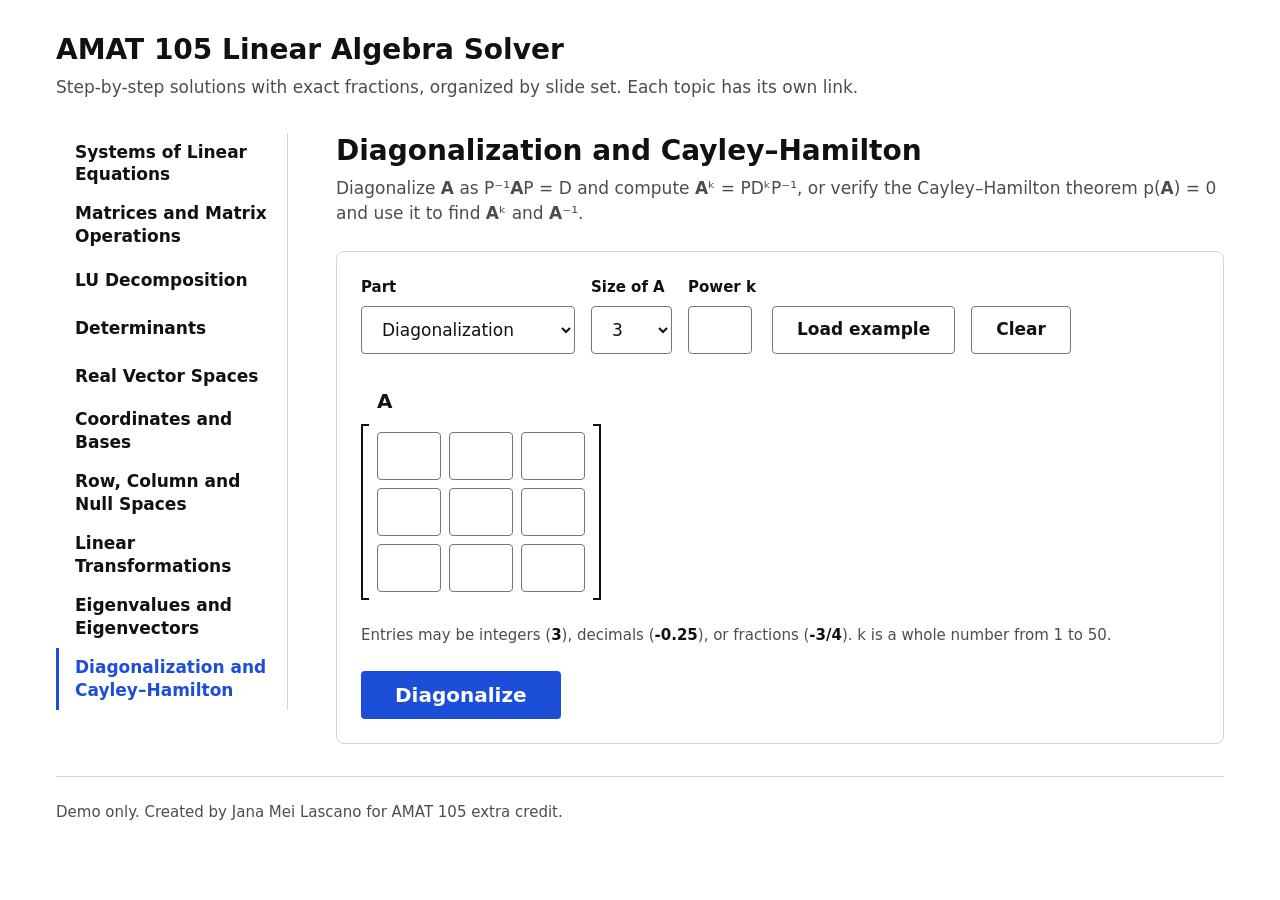
<file: index.html>
<!doctype html>
<html lang="en">
<head>
  <meta charset="utf-8">
  <meta name="viewport" content="width=device-width, initial-scale=1">
  <title>Diagonalization and Cayley–Hamilton — AMAT 105 Solver</title>
  <meta name="description" content="Step-by-step AMAT 105 linear algebra solutions with exact fractions, one tab per slide set.">
  <!-- Bump ?v= on every release so browsers fetch fresh files (GitHub Pages caches for 10 minutes). -->
  <link rel="stylesheet" href="style.css?v=10">
</head>
<body>
  <main class="page">
    <header class="intro">
      <h1>AMAT 105 Linear Algebra Solver</h1>
      <p class="lede">Step-by-step solutions with exact fractions, organized by slide set. Each topic has its own link.</p>
    </header>

    <div class="layout">
    <nav class="tabs" aria-label="Topics">
      <ul class="tab-list">
        <li><a class="tab" href="#ab1" data-topic="ab1"><span class="tab-name">Systems of Linear Equations</span></a></li>
        <li><a class="tab" href="#b2" data-topic="b2"><span class="tab-name">Matrices and Matrix Operations</span></a></li>
        <li><a class="tab" href="#b3" data-topic="b3"><span class="tab-name">LU Decomposition</span></a></li>
        <li><a class="tab" href="#c" data-topic="c"><span class="tab-name">Determinants</span></a></li>
        <li><a class="tab" href="#d1" data-topic="d1"><span class="tab-name">Real Vector Spaces</span></a></li>
        <li><a class="tab" href="#d2" data-topic="d2"><span class="tab-name">Coordinates and Bases</span></a></li>
        <li><a class="tab" href="#d3" data-topic="d3"><span class="tab-name">Row, Column and Null Spaces</span></a></li>
        <li><a class="tab" href="#d4" data-topic="d4"><span class="tab-name">Linear Transformations</span></a></li>
        <li><a class="tab" href="#e" data-topic="e"><span class="tab-name">Eigenvalues and Eigenvectors</span></a></li>
        <li><a class="tab" href="#e2" data-topic="e2"><span class="tab-name">Diagonalization and Cayley–Hamilton</span></a></li>
      </ul>
    </nav>

    <div class="layout-main">

    <!-- ============== AB1: Systems of Linear Equations ============== -->
    <section id="panel-ab1" class="panel" data-title="Systems of Linear Equations" aria-labelledby="ab1-title" hidden>
      <header class="panel-head">
        <h2 id="ab1-title">Systems of Linear Equations</h2>
        <p class="lede">
          Enter a system as its augmented matrix [<var>A</var> | <var>b</var>]. The solver uses Gaussian elimination to reach
          row echelon form, says whether the system is consistent, and finishes with back-substitution.
        </p>
      </header>

      <form id="ab1-form" class="input-panel" novalidate aria-label="System of linear equations input">
        <div class="controls">
          <label class="field">
            <span class="field-label">Equations (m)</span>
            <select id="ab1-rows"></select>
          </label>
          <label class="field">
            <span class="field-label">Unknowns (n)</span>
            <select id="ab1-cols"></select>
          </label>
          <label class="field">
            <span class="field-label">Variable names</span>
            <select id="ab1-names">
              <option value="subscript">x₁, x₂, …</option>
              <option value="letters">x, y, z</option>
            </select>
          </label>
          <button type="button" id="ab1-example" class="button secondary">Load example</button>
          <button type="button" id="ab1-clear" class="button secondary">Clear</button>
        </div>

        <div class="entry-wrap">
          <div class="entry">
            <div class="entry-block">
              <span class="entry-label" id="ab1-label-a">A</span>
              <div class="bracket"><div id="ab1-grid-a" class="grid" role="group" aria-labelledby="ab1-label-a"></div></div>
            </div>
            <div class="entry-block">
              <span class="entry-label" id="ab1-label-b">b</span>
              <div class="bracket"><div id="ab1-grid-b" class="grid" role="group" aria-labelledby="ab1-label-b"></div></div>
            </div>
          </div>
        </div>

        <p class="hint">
          Each row is one equation: its coefficients go in <var>A</var> and its right-hand side in <var>b</var>.
          Entries may be integers (<code>3</code>), decimals (<code>-0.25</code>), or fractions (<code>-3/4</code>). With x, y, z selected, 4 unknowns are named w, x, y, z, and 5 or 6 unknowns use x₁ … xₙ.
        </p>
        <div id="ab1-message" class="message" role="alert"></div>
        <div class="actions">
          <button type="submit" id="ab1-solve" class="button primary">Solve</button>
          <span id="ab1-hint" class="hint-inline"></span>
        </div>
      </form>

      <section id="ab1-results" class="results" aria-labelledby="ab1-results-heading" hidden>
        <h2 id="ab1-results-heading" tabindex="-1">Solution</h2>
        <div id="ab1-body"></div>
      </section>
    </section>

    <!-- ============== B2: Matrices and Matrix Operations ============== -->
    <section id="panel-b2" class="panel" data-title="Matrices and Matrix Operations" aria-labelledby="b2-title" hidden>
      <header class="panel-head">
        <h2 id="b2-title">Matrices and Matrix Operations</h2>
        <p class="lede">
          Choose an operation, enter the matrices it needs, and compute. Inverses are found by Gauss–Jordan elimination on
          [<var>A</var> | <var>I</var>], and an invertible <var>A</var> can be written as a product of elementary matrices.
        </p>
      </header>

      <form id="b2-form" class="input-panel" novalidate aria-label="Matrix operation input">
        <div class="controls">
          <label class="field field-wide">
            <span class="field-label">Operation</span>
            <select id="b2-op">
              <option value="add">A + B</option>
              <option value="sub">A − B</option>
              <option value="scale">kA</option>
              <option value="combo">kA + mB</option>
              <option value="mul">AB</option>
              <option value="transpose">Aᵀ (transpose)</option>
              <option value="trace">tr(A) (trace)</option>
              <option value="inverse">A⁻¹ by Gauss–Jordan</option>
              <option value="elementary">Elementary matrix</option>
              <option value="decompose">A as a product of elementary matrices</option>
            </select>
          </label>
          <button type="button" id="b2-example" class="button secondary">Load example</button>
          <button type="button" id="b2-clear" class="button secondary">Clear</button>
        </div>

        <div class="controls" id="b2-scalars">
          <label class="field" id="b2-k-field">
            <span class="field-label">k</span>
            <input type="text" id="b2-k" class="cell" autocomplete="off" spellcheck="false" aria-label="Scalar k">
          </label>
          <label class="field" id="b2-m-field">
            <span class="field-label">m</span>
            <input type="text" id="b2-m" class="cell" autocomplete="off" spellcheck="false" aria-label="Scalar m">
          </label>
        </div>

        <div class="controls" id="b2-elem" hidden>
          <label class="field field-wide">
            <span class="field-label">Type</span>
            <select id="b2-etype">
              <option value="1">E₁(c, k): multiply row k by c</option>
              <option value="2">E₂(k, j): interchange rows k and j</option>
              <option value="3">E₃(c, k, j): add c times row k to row j</option>
            </select>
          </label>
          <label class="field">
            <span class="field-label">Size n</span>
            <select id="b2-en"></select>
          </label>
          <label class="field" id="b2-ec-field">
            <span class="field-label">c</span>
            <input type="text" id="b2-ec" class="cell" autocomplete="off" spellcheck="false" aria-label="Constant c">
          </label>
          <label class="field">
            <span class="field-label">k</span>
            <select id="b2-ek"></select>
          </label>
          <label class="field" id="b2-ej-field">
            <span class="field-label">j</span>
            <select id="b2-ej"></select>
          </label>
        </div>

        <div class="entry-wrap" id="b2-matrices">
          <div class="entry">
            <div class="entry-block" id="b2-block-a">
              <span class="entry-label" id="b2-label-a">A</span>
              <div class="controls">
                <label class="field"><span class="field-label">Rows</span><select id="b2-a-rows"></select></label>
                <label class="field"><span class="field-label">Columns</span><select id="b2-a-cols"></select></label>
              </div>
              <div class="bracket"><div id="b2-grid-a" class="grid" role="group" aria-labelledby="b2-label-a"></div></div>
            </div>
            <div class="entry-block" id="b2-block-b">
              <span class="entry-label" id="b2-label-b">B</span>
              <div class="controls">
                <label class="field"><span class="field-label">Rows</span><select id="b2-b-rows"></select></label>
                <label class="field"><span class="field-label">Columns</span><select id="b2-b-cols"></select></label>
              </div>
              <div class="bracket"><div id="b2-grid-b" class="grid" role="group" aria-labelledby="b2-label-b"></div></div>
            </div>
          </div>
        </div>

        <p class="hint" id="b2-hint-text">Entries may be integers (<code>3</code>), decimals (<code>-0.25</code>), or fractions (<code>-3/4</code>). Load example fills in the example for the chosen operation.</p>
        <div id="b2-message" class="message" role="alert"></div>
        <div class="actions">
          <button type="submit" id="b2-solve" class="button primary">Compute</button>
          <span id="b2-hint" class="hint-inline"></span>
        </div>
      </form>

      <section id="b2-results" class="results" aria-labelledby="b2-results-heading" hidden>
        <h2 id="b2-results-heading" tabindex="-1">Result</h2>
        <div id="b2-body"></div>
      </section>
    </section>

    <!-- ===================== B3: LU Decomposition ===================== -->
    <section id="panel-b3" class="panel" data-title="LU Decomposition" aria-labelledby="b3-title" hidden>
      <header class="panel-head">
        <h2 id="b3-title">LU Decomposition</h2>
        <p class="lede">
          Enter a square matrix <var>A</var> and a vector <var>b</var>. The solver writes <var>A</var> = <var>LU</var>
          using Anton’s method, then solves <var>Ly</var> = <var>b</var> and <var>Ux</var> = <var>y</var>.
        </p>
      </header>

      <form id="b3-form" class="input-panel" novalidate aria-label="LU decomposition input">
        <div class="controls">
          <label class="field">
            <span class="field-label">Size of A</span>
            <select id="b3-size">
              <option value="2">2 × 2</option>
              <option value="3" selected>3 × 3</option>
              <option value="4">4 × 4</option>
              <option value="5">5 × 5</option>
            </select>
          </label>
          <button type="button" id="b3-example" class="button secondary">Load example</button>
          <button type="button" id="b3-clear" class="button secondary">Clear</button>
        </div>

        <div class="entry-wrap">
          <div class="entry">
            <div class="entry-block">
              <span class="entry-label" id="b3-label-a">A</span>
              <div class="bracket"><div id="b3-grid-a" class="grid" role="group" aria-labelledby="b3-label-a"></div></div>
            </div>
            <div class="entry-block">
              <span class="entry-label" id="b3-label-b">b</span>
              <div class="bracket"><div id="b3-grid-b" class="grid" role="group" aria-labelledby="b3-label-b"></div></div>
            </div>
          </div>
        </div>

        <p class="hint">
          Entries may be integers (<code>3</code>), decimals (<code>-0.25</code>), or fractions (<code>-3/4</code>).
          Leave <var>b</var> empty to find only <var>L</var> and <var>U</var>.
        </p>
        <div id="b3-message" class="message" role="alert"></div>
        <div class="actions">
          <button type="submit" id="b3-solve" class="button primary">Solve</button>
          <span id="b3-hint" class="hint-inline"></span>
        </div>
      </form>

      <section id="b3-results" class="results" aria-labelledby="b3-results-heading" hidden>
        <h2 id="b3-results-heading" tabindex="-1">Solution</h2>
        <div id="b3-body"></div>
      </section>

    </section>

    <!-- ===================== C: Determinants ===================== -->
    <section id="panel-c" class="panel" data-title="Determinants" aria-labelledby="c-title" hidden>
      <header class="panel-head">
        <h2 id="c-title">Determinants</h2>
        <p class="lede">
          Enter a square matrix <var>A</var> and choose a method: the definition (a sum over permutations),
          cofactor expansion along a row or column, or the adjoint.
        </p>
      </header>

      <form id="c-form" class="input-panel" novalidate aria-label="Determinant input">
        <div class="controls">
          <label class="field">
            <span class="field-label">Size of A</span>
            <select id="c-size"></select>
          </label>
          <label class="field">
            <span class="field-label">Method</span>
            <select id="c-method">
              <option value="definition">By definition (permutations)</option>
              <option value="cofactor" selected>Cofactor expansion</option>
              <option value="adjoint">Adjoint</option>
            </select>
          </label>
          <label class="field" id="c-along-field">
            <span class="field-label">Expand along</span>
            <select id="c-along"></select>
          </label>
          <button type="button" id="c-example" class="button secondary">Load example</button>
          <button type="button" id="c-clear" class="button secondary">Clear</button>
        </div>

        <div class="entry-wrap">
          <div class="entry">
            <div class="entry-block">
              <span class="entry-label" id="c-label-a">A</span>
              <div class="bracket"><div id="c-grid-a" class="grid" role="group" aria-labelledby="c-label-a"></div></div>
            </div>
          </div>
        </div>

        <p class="hint">Entries may be integers (<code>3</code>), decimals (<code>-0.25</code>), or fractions (<code>-3/4</code>). The definition method lists every permutation, so it is limited to 4 × 4.</p>
        <div id="c-message" class="message" role="alert"></div>
        <div class="actions">
          <button type="submit" id="c-solve" class="button primary">Find determinant</button>
          <span id="c-hint" class="hint-inline"></span>
        </div>
      </form>

      <section id="c-results" class="results" aria-labelledby="c-results-heading" hidden>
        <h2 id="c-results-heading" tabindex="-1">Solution</h2>
        <div id="c-body"></div>
      </section>
    </section>

    <!-- ===================== D1: Real Vector Spaces ===================== -->
    <section id="panel-d1" class="panel" data-title="Real Vector Spaces" aria-labelledby="d1-title" hidden>
      <header class="panel-head">
        <h2 id="d1-title">Real Vector Spaces</h2>
        <p class="lede">
          Vectors in ℝⁿ, entered as columns. Check whether <var>w</var> is a linear combination of <var>v</var>₁, …, <var>v</var>ₖ,
          whether the vectors span ℝⁿ, or whether they are linearly independent.
        </p>
      </header>

      <form id="d1-form" class="input-panel" novalidate aria-label="Real vector spaces input">
        <div class="controls">
          <label class="field field-wide">
            <span class="field-label">Question</span>
            <select id="d1-mode">
              <option value="combination">Is w a linear combination of v₁, …, vₖ?</option>
              <option value="span">Do v₁, …, vₖ span ℝⁿ?</option>
              <option value="independence">Are v₁, …, vₖ linearly independent?</option>
            </select>
          </label>
          <label class="field"><span class="field-label">n (vectors in ℝⁿ)</span><select id="d1-n"></select></label>
          <label class="field"><span class="field-label">k (number of vectors)</span><select id="d1-k"></select></label>
          <button type="button" id="d1-example" class="button secondary">Load example</button>
          <button type="button" id="d1-clear" class="button secondary">Clear</button>
        </div>

        <div class="entry-wrap">
          <div class="entry">
            <div class="entry-block" id="d1-block-v">
              <span class="entry-label" id="d1-label-v">v₁ … vₖ</span>
              <div class="bracket"><div id="d1-grid-v" class="grid" role="group" aria-labelledby="d1-label-v"></div></div>
            </div>
            <div class="entry-block" id="d1-block-w">
              <span class="entry-label" id="d1-label-w">w</span>
              <div class="bracket"><div id="d1-grid-w" class="grid" role="group" aria-labelledby="d1-label-w"></div></div>
            </div>
          </div>
        </div>

        <p class="hint">Each column is one vector: the first column is v₁, the second v₂, and so on. Entries may be integers (<code>3</code>), decimals (<code>-0.25</code>), or fractions (<code>-3/4</code>). Function spaces (the Wronskian) are not covered.</p>
        <div id="d1-message" class="message" role="alert"></div>
        <div class="actions">
          <button type="submit" id="d1-solve" class="button primary">Check</button>
          <span id="d1-hint" class="hint-inline"></span>
        </div>
      </form>

      <section id="d1-results" class="results" aria-labelledby="d1-results-heading" hidden>
        <h2 id="d1-results-heading" tabindex="-1">Solution</h2>
        <div id="d1-body"></div>
      </section>
    </section>

    <!-- ===================== D2: Coordinates and Bases ===================== -->
    <section id="panel-d2" class="panel" data-title="Coordinates and Bases" aria-labelledby="d2-title" hidden>
      <header class="panel-head">
        <h2 id="d2-title">Coordinates and Bases</h2>
        <p class="lede">
          Test a basis, find coordinates, reduce or extend a set to a basis, or change basis. [<var>v</var>](B) means the
          coordinate vector of <var>v</var> relative to B, and P(B′→B) is the transition matrix from B′ to B, so [<var>v</var>](B) = P(B′→B)[<var>v</var>](B′).
        </p>
      </header>

      <form id="d2-form" class="input-panel" novalidate aria-label="Coordinates and bases input">
        <div class="controls">
          <label class="field field-wide">
            <span class="field-label">Task</span>
            <select id="d2-mode">
              <option value="basis">Is S a basis for ℝⁿ?</option>
              <option value="coords">Coordinates relative to a basis B</option>
              <option value="extend">Reduce or extend S to a basis</option>
              <option value="change">Change of basis between B and B′</option>
            </select>
          </label>
          <label class="field"><span class="field-label">n (ℝⁿ)</span><select id="d2-n"></select></label>
          <label class="field" id="d2-k-field"><span class="field-label">k (vectors in S)</span><select id="d2-k"></select></label>
          <label class="field field-wide" id="d2-dir-field">
            <span class="field-label">Direction</span>
            <select id="d2-dir">
              <option value="to">Find [x](B) from x</option>
              <option value="from">Find x from [x](B)</option>
            </select>
          </label>
          <label class="field" id="d2-from-field">
            <span class="field-label">[v] is given in</span>
            <select id="d2-from">
              <option value="B">B</option>
              <option value="B′">B′</option>
            </select>
          </label>
          <button type="button" id="d2-example" class="button secondary">Load example</button>
          <button type="button" id="d2-clear" class="button secondary">Clear</button>
        </div>

        <div class="entry-wrap">
          <div class="entry">
            <div class="entry-block" id="d2-block-s">
              <span class="entry-label" id="d2-label-s">S</span>
              <div class="bracket"><div id="d2-grid-s" class="grid" role="group" aria-labelledby="d2-label-s"></div></div>
            </div>
            <div class="entry-block" id="d2-block-b">
              <span class="entry-label" id="d2-label-b">B</span>
              <div class="bracket"><div id="d2-grid-b" class="grid" role="group" aria-labelledby="d2-label-b"></div></div>
            </div>
            <div class="entry-block" id="d2-block-b2">
              <span class="entry-label" id="d2-label-b2">B′</span>
              <div class="bracket"><div id="d2-grid-b2" class="grid" role="group" aria-labelledby="d2-label-b2"></div></div>
            </div>
            <div class="entry-block" id="d2-block-x">
              <span class="entry-label" id="d2-label-x">x</span>
              <div class="bracket"><div id="d2-grid-x" class="grid" role="group" aria-labelledby="d2-label-x"></div></div>
            </div>
            <div class="entry-block" id="d2-block-v">
              <span class="entry-label" id="d2-label-v">[v](B)</span>
              <div class="bracket"><div id="d2-grid-v" class="grid" role="group" aria-labelledby="d2-label-v"></div></div>
            </div>
          </div>
        </div>

        <p class="hint">Each column of S, B and B′ is one vector. Entries may be integers (<code>3</code>), decimals (<code>-0.25</code>), or fractions (<code>-3/4</code>).</p>
        <div id="d2-message" class="message" role="alert"></div>
        <div class="actions">
          <button type="submit" id="d2-solve" class="button primary">Compute</button>
          <span id="d2-hint" class="hint-inline"></span>
        </div>
      </form>

      <section id="d2-results" class="results" aria-labelledby="d2-results-heading" hidden>
        <h2 id="d2-results-heading" tabindex="-1">Solution</h2>
        <div id="d2-body"></div>
      </section>
    </section>

    <!-- ============== D3: Row, Column and Null Spaces ============== -->
    <section id="panel-d3" class="panel" data-title="Row, Column and Null Spaces" aria-labelledby="d3-title" hidden>
      <header class="panel-head">
        <h2 id="d3-title">Row, Column and Null Spaces</h2>
        <p class="lede">
          Enter any <var>m</var> × <var>n</var> matrix <var>A</var>. The solver reduces it to reduced row echelon form,
          then finds bases for the row space, column space and null space of <var>A</var>, its rank and nullity.
        </p>
      </header>

      <form id="d3-form" class="input-panel" novalidate aria-label="Row, column and null space input">
        <div class="controls">
          <label class="field">
            <span class="field-label">Rows (m)</span>
            <select id="d3-rows">
              <option>1</option><option>2</option><option>3</option>
              <option selected>4</option><option>5</option><option>6</option>
            </select>
          </label>
          <label class="field">
            <span class="field-label">Columns (n)</span>
            <select id="d3-cols">
              <option>1</option><option>2</option><option>3</option>
              <option>4</option><option selected>5</option><option>6</option>
            </select>
          </label>
          <button type="button" id="d3-example" class="button secondary">Load example</button>
          <button type="button" id="d3-clear" class="button secondary">Clear</button>
        </div>

        <div class="entry-wrap">
          <div class="entry">
            <div class="entry-block">
              <span class="entry-label" id="d3-label-a">A</span>
              <div class="bracket"><div id="d3-grid-a" class="grid" role="group" aria-labelledby="d3-label-a"></div></div>
            </div>
          </div>
        </div>

        <p class="hint">
          Entries may be integers (<code>3</code>), decimals (<code>-0.25</code>), or fractions (<code>-3/4</code>).
        </p>
        <div id="d3-message" class="message" role="alert"></div>
        <div class="actions">
          <button type="submit" id="d3-solve" class="button primary">Find bases</button>
          <span id="d3-hint" class="hint-inline"></span>
        </div>
      </form>

      <section id="d3-results" class="results" aria-labelledby="d3-results-heading" hidden>
        <h2 id="d3-results-heading" tabindex="-1">Solution</h2>
        <div id="d3-body"></div>
      </section>

    </section>

    <!-- ===================== D4: Linear Transformations ===================== -->
    <section id="panel-d4" class="panel" data-title="Linear Transformations" aria-labelledby="d4-title" hidden>
      <header class="panel-head">
        <h2 id="d4-title">Linear Transformations</h2>
        <p class="lede">
          A transformation T: ℝⁿ → ℝᵐ is entered by its standard matrix <var>A</var> (m × n), or by the images of a basis.
          [<var>T</var>](B′, B) is the matrix of T relative to the bases B of ℝⁿ and B′ of ℝᵐ.
        </p>
      </header>

      <form id="d4-form" class="input-panel" novalidate aria-label="Linear transformations input">
        <div class="controls">
          <label class="field field-wide">
            <span class="field-label">Task</span>
            <select id="d4-mode">
              <option value="images">T from the images of a basis</option>
              <option value="kernel">Kernel and range</option>
              <option value="relative">Matrix of T relative to bases B and B′</option>
              <option value="compose">Composition T₂ ∘ T₁</option>
              <option value="inverse">Inverse of T</option>
            </select>
          </label>
          <label class="field" id="d4-n-field"><span class="field-label">n (domain ℝⁿ)</span><select id="d4-n"></select></label>
          <label class="field" id="d4-m-field"><span class="field-label">m (codomain ℝᵐ)</span><select id="d4-m"></select></label>
          <button type="button" id="d4-example" class="button secondary">Load example</button>
          <button type="button" id="d4-clear" class="button secondary">Clear</button>
        </div>

        <div class="entry-wrap">
          <div class="entry">
            <div class="entry-block" id="d4-block-v">
              <span class="entry-label" id="d4-label-v">v₁ … vₙ</span>
              <div class="bracket"><div id="d4-grid-v" class="grid" role="group" aria-labelledby="d4-label-v"></div></div>
            </div>
            <div class="entry-block" id="d4-block-t">
              <span class="entry-label" id="d4-label-t">T(v₁) … T(vₙ)</span>
              <div class="bracket"><div id="d4-grid-t" class="grid" role="group" aria-labelledby="d4-label-t"></div></div>
            </div>
            <div class="entry-block" id="d4-block-a">
              <span class="entry-label" id="d4-label-a">A</span>
              <div class="bracket"><div id="d4-grid-a" class="grid" role="group" aria-labelledby="d4-label-a"></div></div>
            </div>
            <div class="entry-block" id="d4-block-b">
              <span class="entry-label" id="d4-label-b">B</span>
              <div class="bracket"><div id="d4-grid-b" class="grid" role="group" aria-labelledby="d4-label-b"></div></div>
            </div>
            <div class="entry-block" id="d4-block-b2">
              <span class="entry-label" id="d4-label-b2">B′</span>
              <div class="bracket"><div id="d4-grid-b2" class="grid" role="group" aria-labelledby="d4-label-b2"></div></div>
            </div>
            <div class="entry-block" id="d4-block-x">
              <span class="entry-label" id="d4-label-x">x</span>
              <div class="bracket"><div id="d4-grid-x" class="grid" role="group" aria-labelledby="d4-label-x"></div></div>
            </div>
            <div class="entry-block" id="d4-block-a1">
              <span class="entry-label" id="d4-label-a1">A₁ (matrix of T₁)</span>
              <div class="controls">
                <label class="field"><span class="field-label">Rows</span><select id="d4-a1-rows"></select></label>
                <label class="field"><span class="field-label">Columns</span><select id="d4-a1-cols"></select></label>
              </div>
              <div class="bracket"><div id="d4-grid-a1" class="grid" role="group" aria-labelledby="d4-label-a1"></div></div>
            </div>
            <div class="entry-block" id="d4-block-a2">
              <span class="entry-label" id="d4-label-a2">A₂ (matrix of T₂)</span>
              <div class="controls">
                <label class="field"><span class="field-label">Rows</span><select id="d4-a2-rows"></select></label>
                <label class="field"><span class="field-label">Columns</span><select id="d4-a2-cols"></select></label>
              </div>
              <div class="bracket"><div id="d4-grid-a2" class="grid" role="group" aria-labelledby="d4-label-a2"></div></div>
            </div>
          </div>
        </div>

        <p class="hint">
          Each column of a basis, or of the images, is one vector. Polynomials and matrices are entered as coordinate vectors:
          enter p(x) = c₀ + c₁x + c₂x² as (c₀, c₁, c₂). Entries may be integers (<code>3</code>), decimals (<code>-0.25</code>), or fractions (<code>-3/4</code>).
        </p>
        <div id="d4-message" class="message" role="alert"></div>
        <div class="actions">
          <button type="submit" id="d4-solve" class="button primary">Compute</button>
          <span id="d4-hint" class="hint-inline"></span>
        </div>
      </form>

      <section id="d4-results" class="results" aria-labelledby="d4-results-heading" hidden>
        <h2 id="d4-results-heading" tabindex="-1">Solution</h2>
        <div id="d4-body"></div>
      </section>
    </section>

    <!-- ================= E: Eigenvalues and Eigenvectors ================= -->
    <section id="panel-e" class="panel" data-title="Eigenvalues and Eigenvectors" aria-labelledby="e-title" hidden>
      <header class="panel-head">
        <h2 id="e-title">Eigenvalues and Eigenvectors</h2>
        <p class="lede">
          Enter a square matrix <var>A</var>. The solver expands det(λIₙ − <var>A</var>) by cofactors, factors the characteristic
          polynomial exactly, and finds a basis for each eigenspace. It also gives the eigenvalues of <var>A</var>ᵏ and says whether <var>A</var> is invertible.
        </p>
      </header>

      <form id="e-form" class="input-panel" novalidate aria-label="Eigenvalues input">
        <div class="controls">
          <label class="field"><span class="field-label">Size of A</span><select id="e-size"></select></label>
          <label class="field" id="e-k-field">
            <span class="field-label">Power k</span>
            <input type="text" id="e-k" class="cell" autocomplete="off" spellcheck="false" inputmode="numeric" aria-label="Power k">
          </label>
          <button type="button" id="e-example" class="button secondary">Load example</button>
          <button type="button" id="e-clear" class="button secondary">Clear</button>
        </div>
        <div class="entry-wrap">
          <div class="entry">
            <div class="entry-block">
              <span class="entry-label" id="e-label-a">A</span>
              <div class="bracket"><div id="e-grid-a" class="grid" role="group" aria-labelledby="e-label-a"></div></div>
            </div>
          </div>
        </div>

        <p class="hint">Entries may be integers (<code>3</code>), decimals (<code>-0.25</code>), or fractions (<code>-3/4</code>). k is a whole number from 1 to 50.</p>
        <div id="e-message" class="message" role="alert"></div>
        <div class="actions">
          <button type="submit" id="e-solve" class="button primary">Find eigenvalues</button>
          <span id="e-hint" class="hint-inline"></span>
        </div>
      </form>

      <section id="e-results" class="results" aria-labelledby="e-results-heading" hidden>
        <h2 id="e-results-heading" tabindex="-1">Solution</h2>
        <div id="e-body"></div>
      </section>
    </section>

    <!-- ============ E2: Diagonalization and Cayley–Hamilton ============ -->
    <section id="panel-e2" class="panel" data-title="Diagonalization and Cayley–Hamilton" aria-labelledby="e2-title" hidden>
      <header class="panel-head">
        <h2 id="e2-title">Diagonalization and Cayley–Hamilton</h2>
        <p class="lede">
          Diagonalize <var>A</var> as P⁻¹<var>A</var>P = D and compute <var>A</var>ᵏ = PDᵏP⁻¹, or verify the Cayley–Hamilton theorem
          p(<var>A</var>) = 0 and use it to find <var>A</var>ᵏ and <var>A</var>⁻¹.
        </p>
      </header>

      <form id="e2-form" class="input-panel" novalidate aria-label="Diagonalization and Cayley–Hamilton input">
        <div class="controls">
          <label class="field">
            <span class="field-label">Part</span>
            <select id="e2-part">
              <option value="diag">Diagonalization</option>
              <option value="ch">Cayley–Hamilton</option>
            </select>
          </label>
          <label class="field"><span class="field-label">Size of A</span><select id="e2-size"></select></label>
          <label class="field" id="e2-k-field">
            <span class="field-label">Power k</span>
            <input type="text" id="e2-k" class="cell" autocomplete="off" spellcheck="false" inputmode="numeric" aria-label="Power k">
          </label>
          <button type="button" id="e2-example" class="button secondary">Load example</button>
          <button type="button" id="e2-clear" class="button secondary">Clear</button>
        </div>
        <div class="entry-wrap">
          <div class="entry">
            <div class="entry-block">
              <span class="entry-label" id="e2-label-a">A</span>
              <div class="bracket"><div id="e2-grid-a" class="grid" role="group" aria-labelledby="e2-label-a"></div></div>
            </div>
          </div>
        </div>

        <p class="hint">Entries may be integers (<code>3</code>), decimals (<code>-0.25</code>), or fractions (<code>-3/4</code>). k is a whole number from 1 to 50.</p>
        <div id="e2-message" class="message" role="alert"></div>
        <div class="actions">
          <button type="submit" id="e2-solve" class="button primary">Diagonalize</button>
          <span id="e2-hint" class="hint-inline"></span>
        </div>
      </form>

      <section id="e2-results" class="results" aria-labelledby="e2-results-heading" hidden>
        <h2 id="e2-results-heading" tabindex="-1">Solution</h2>
        <div id="e2-body"></div>
      </section>
    </section>
    </div>
    </div>
  </main>

  <footer class="page site-footer">
    <p>Demo only. Created by Jana Mei Lascano for AMAT 105 extra credit.</p>
  </footer>

  <script src="fraction.js?v=10"></script>
  <script src="rowreduce.js?v=10"></script>
  <script src="matrix.js?v=10"></script>
  <script src="spaces.js?v=10"></script>
  <script src="lu.js?v=10"></script>
  <script src="systems.js?v=10"></script>
  <script src="matops.js?v=10"></script>
  <script src="determinants.js?v=10"></script>
  <script src="vectorspaces.js?v=10"></script>
  <script src="lintrans.js?v=10"></script>
  <script src="surd.js?v=10"></script>
  <script src="poly.js?v=10"></script>
  <script src="eigen.js?v=10"></script>
  <script src="diagonalization.js?v=10"></script>
  <script src="render.js?v=10"></script>
  <script src="tab-ab1.js?v=10"></script>
  <script src="tab-b2.js?v=10"></script>
  <script src="tab-b3.js?v=10"></script>
  <script src="tab-c.js?v=10"></script>
  <script src="tab-d1.js?v=10"></script>
  <script src="tab-d2.js?v=10"></script>
  <script src="tab-d3.js?v=10"></script>
  <script src="tab-d4.js?v=10"></script>
  <script src="tab-e.js?v=10"></script>
  <script src="tab-e2.js?v=10"></script>
  <script src="app.js?v=10"></script>
</body>
</html>
</file>
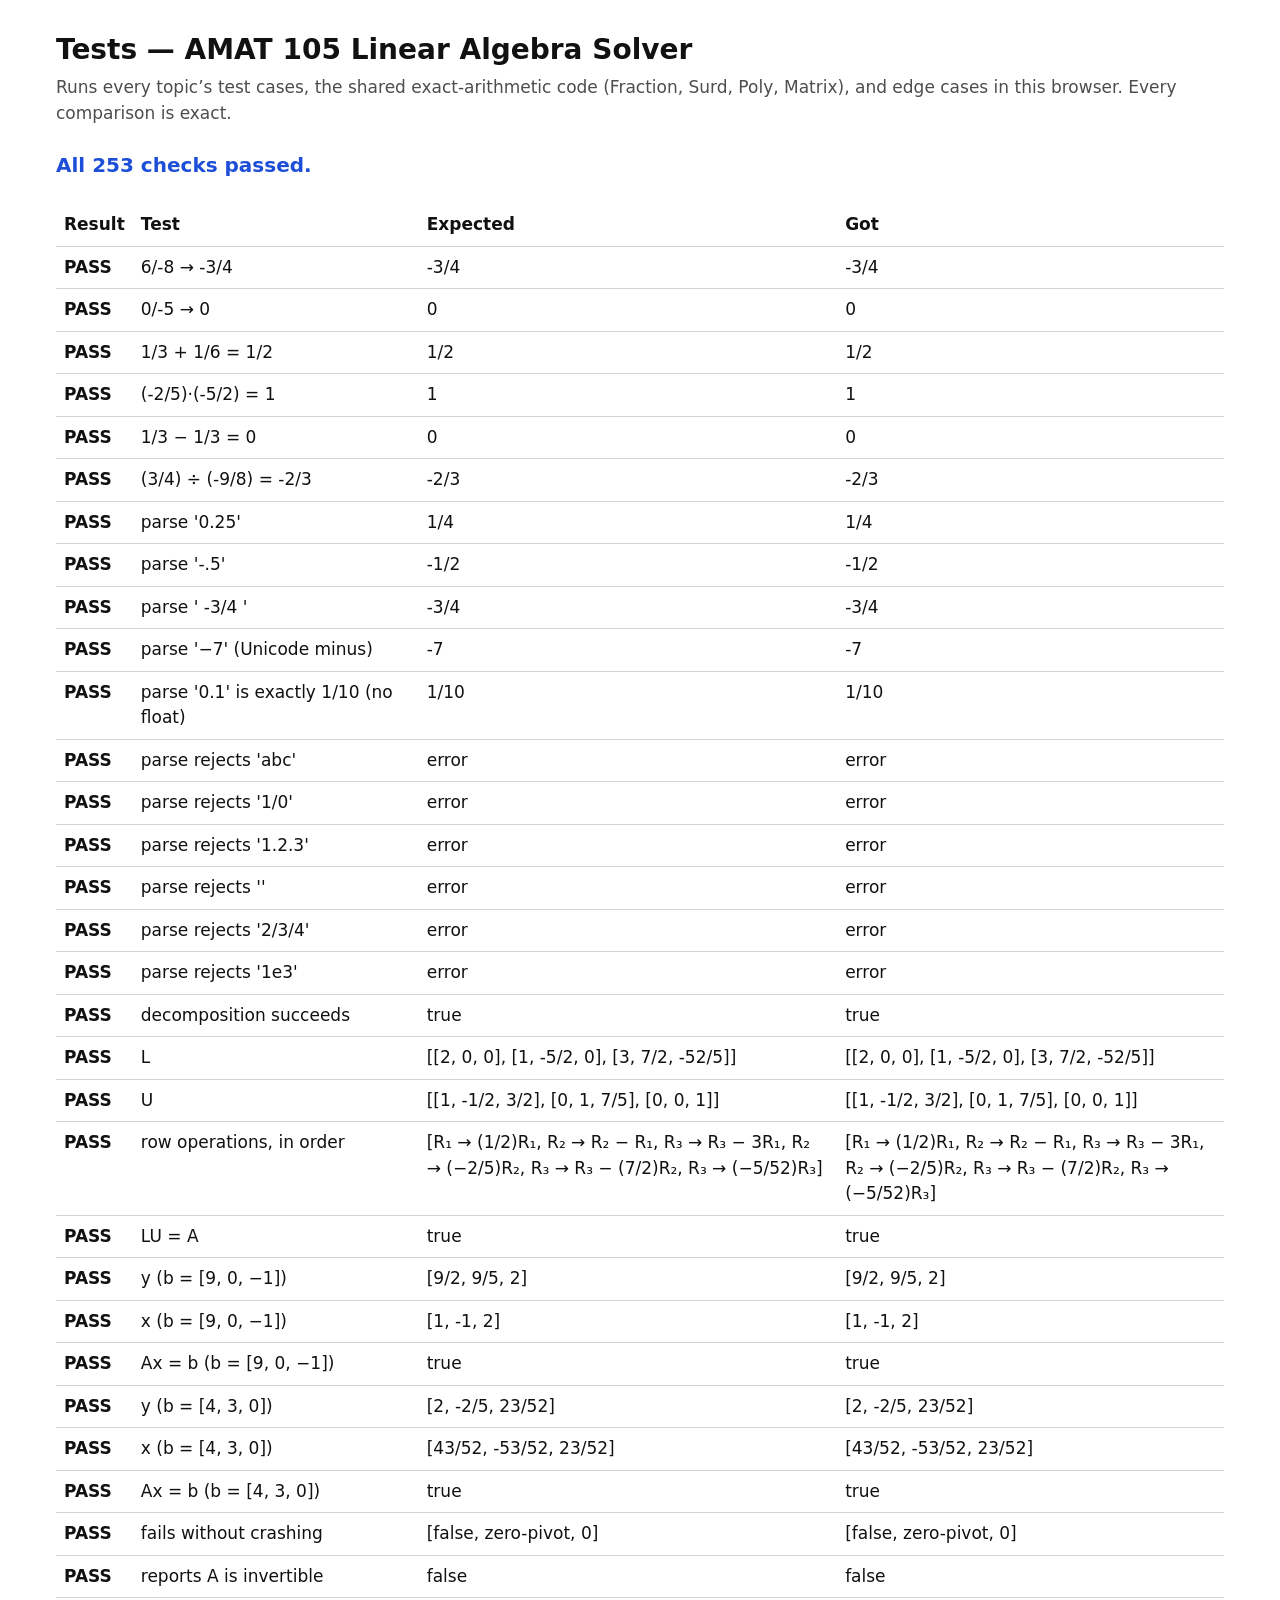
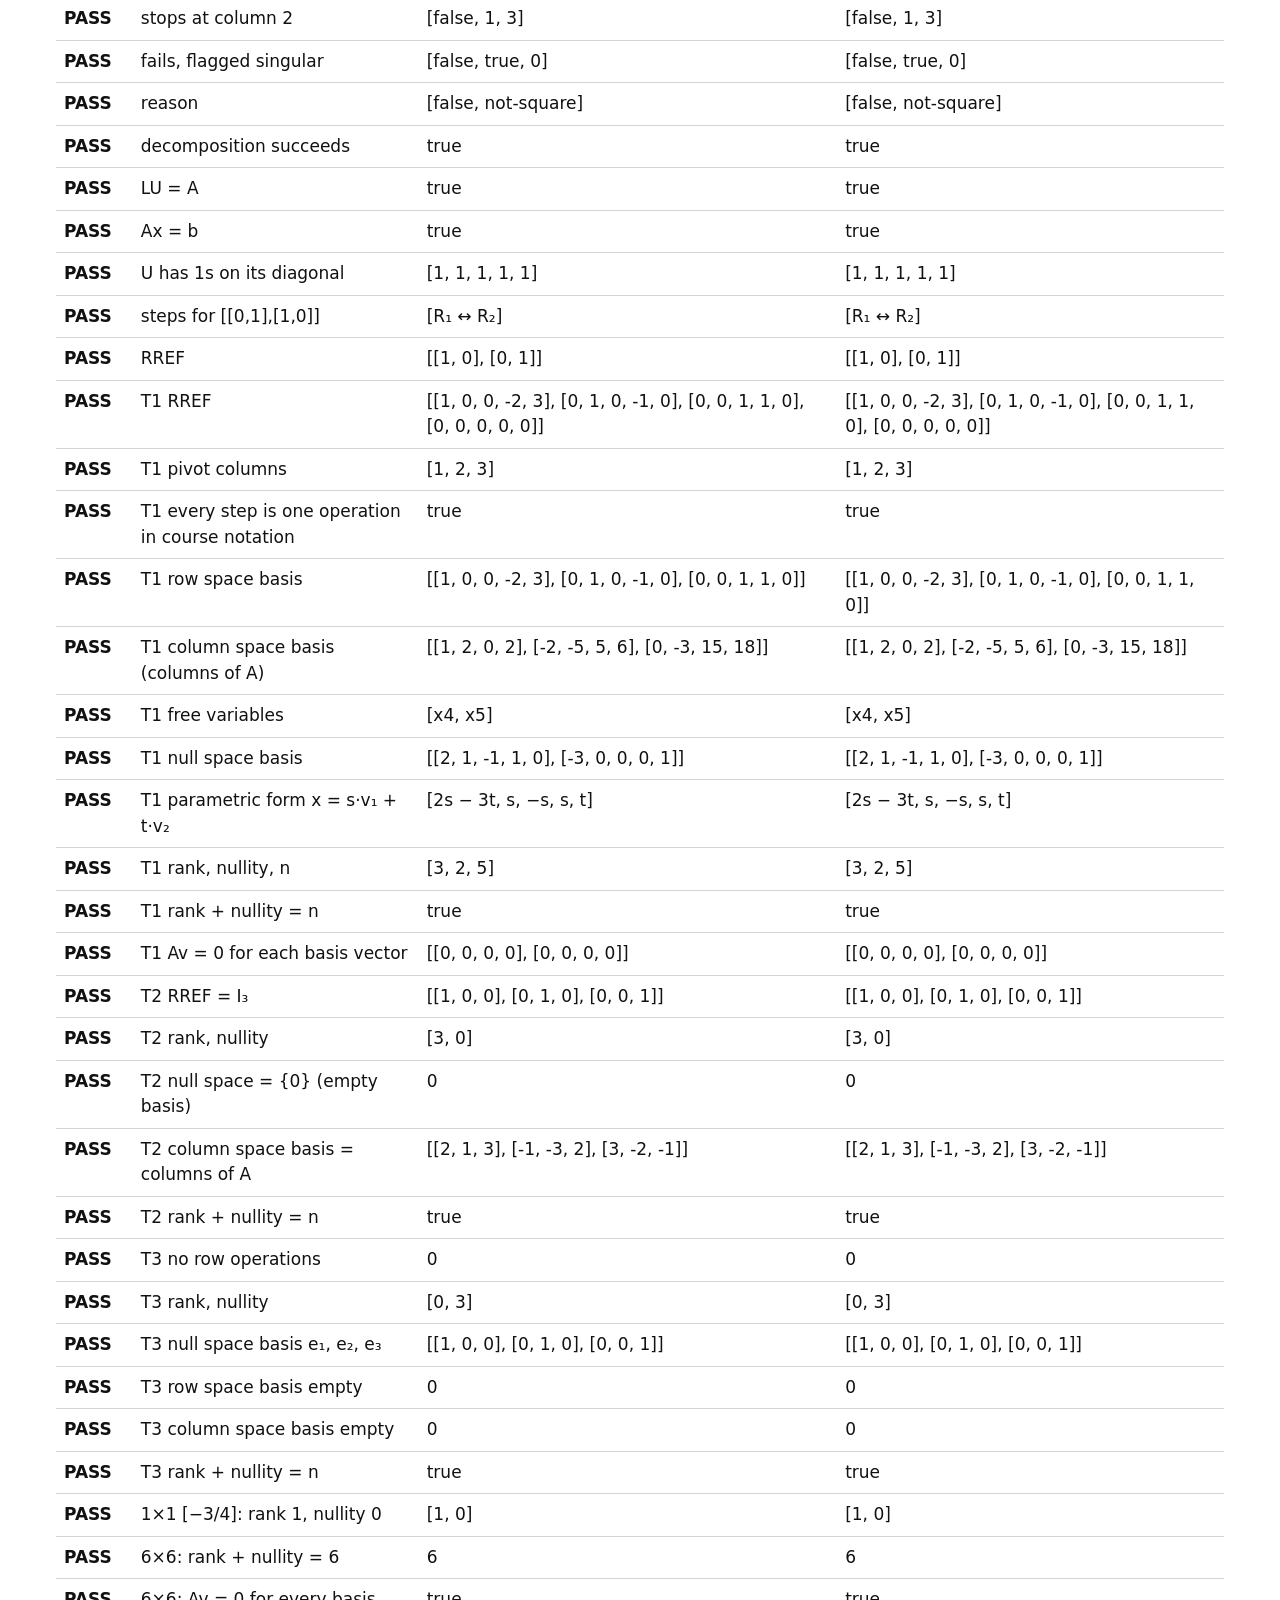
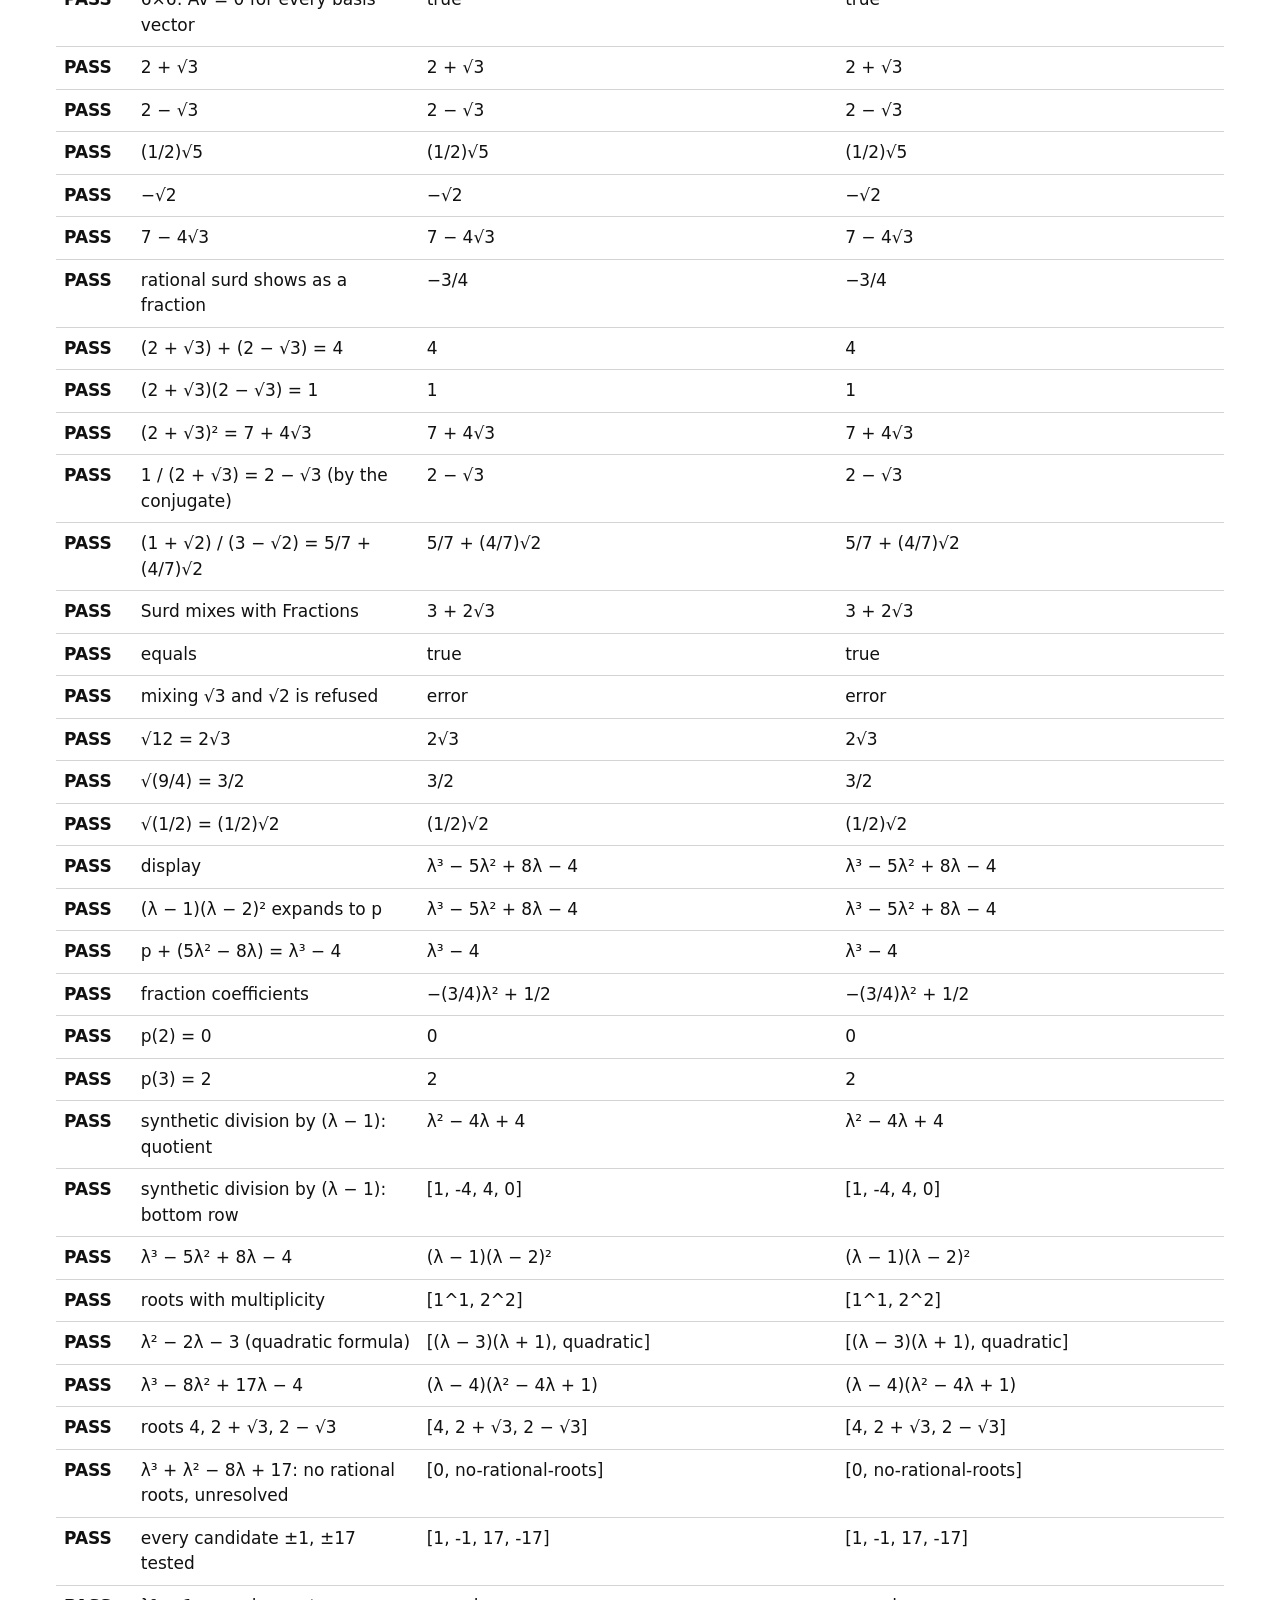
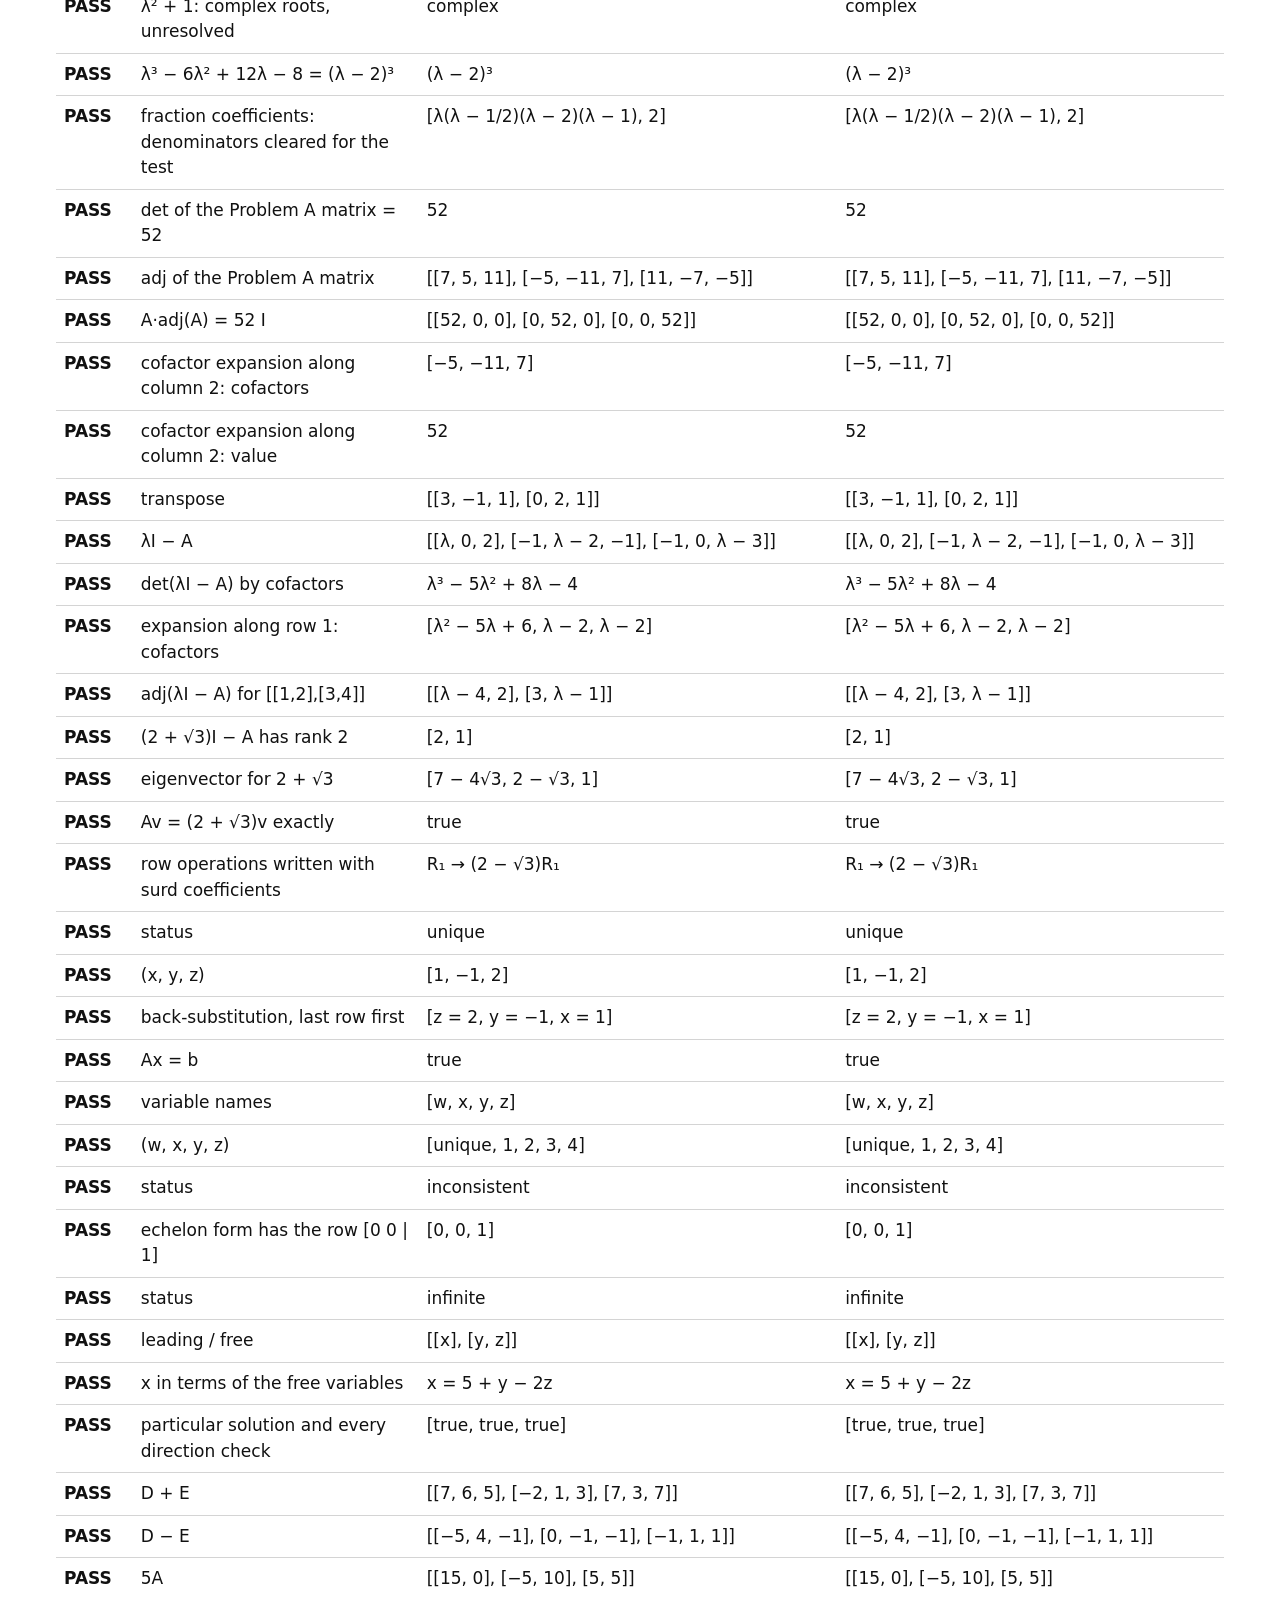
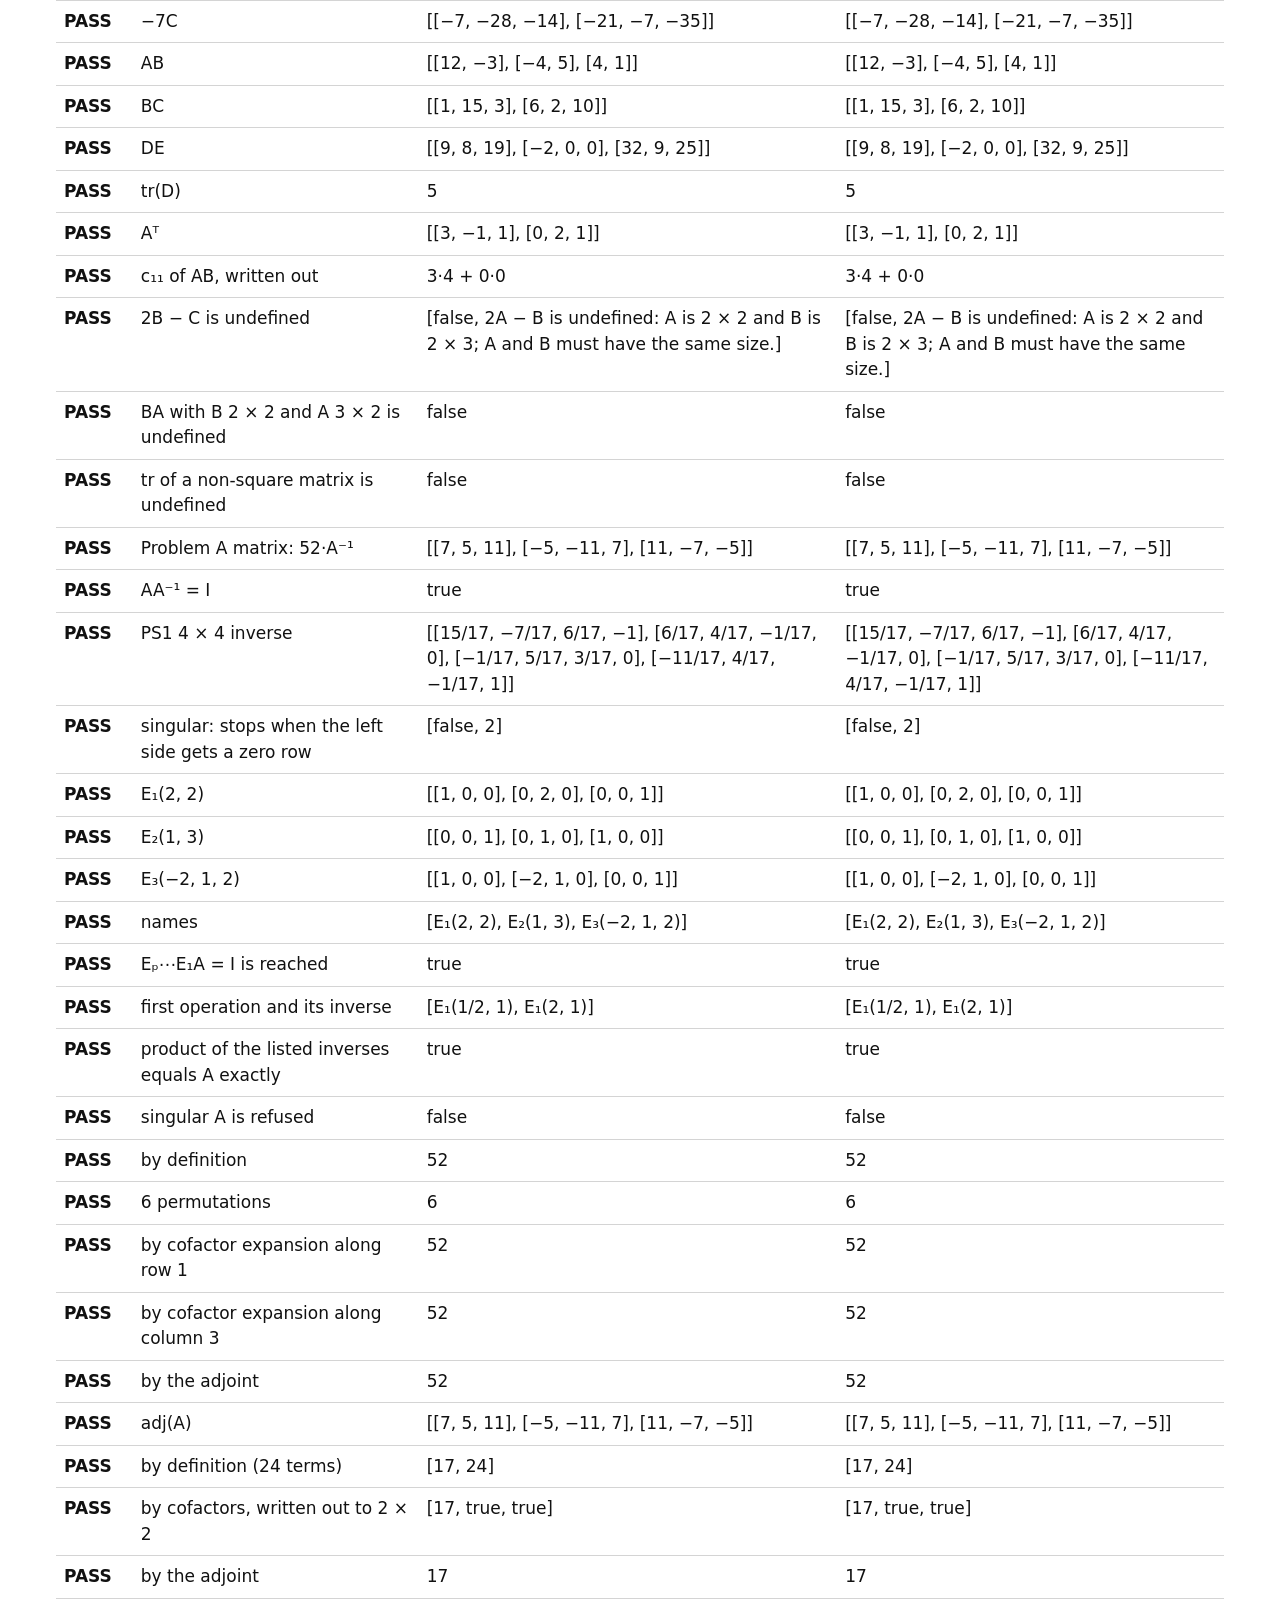
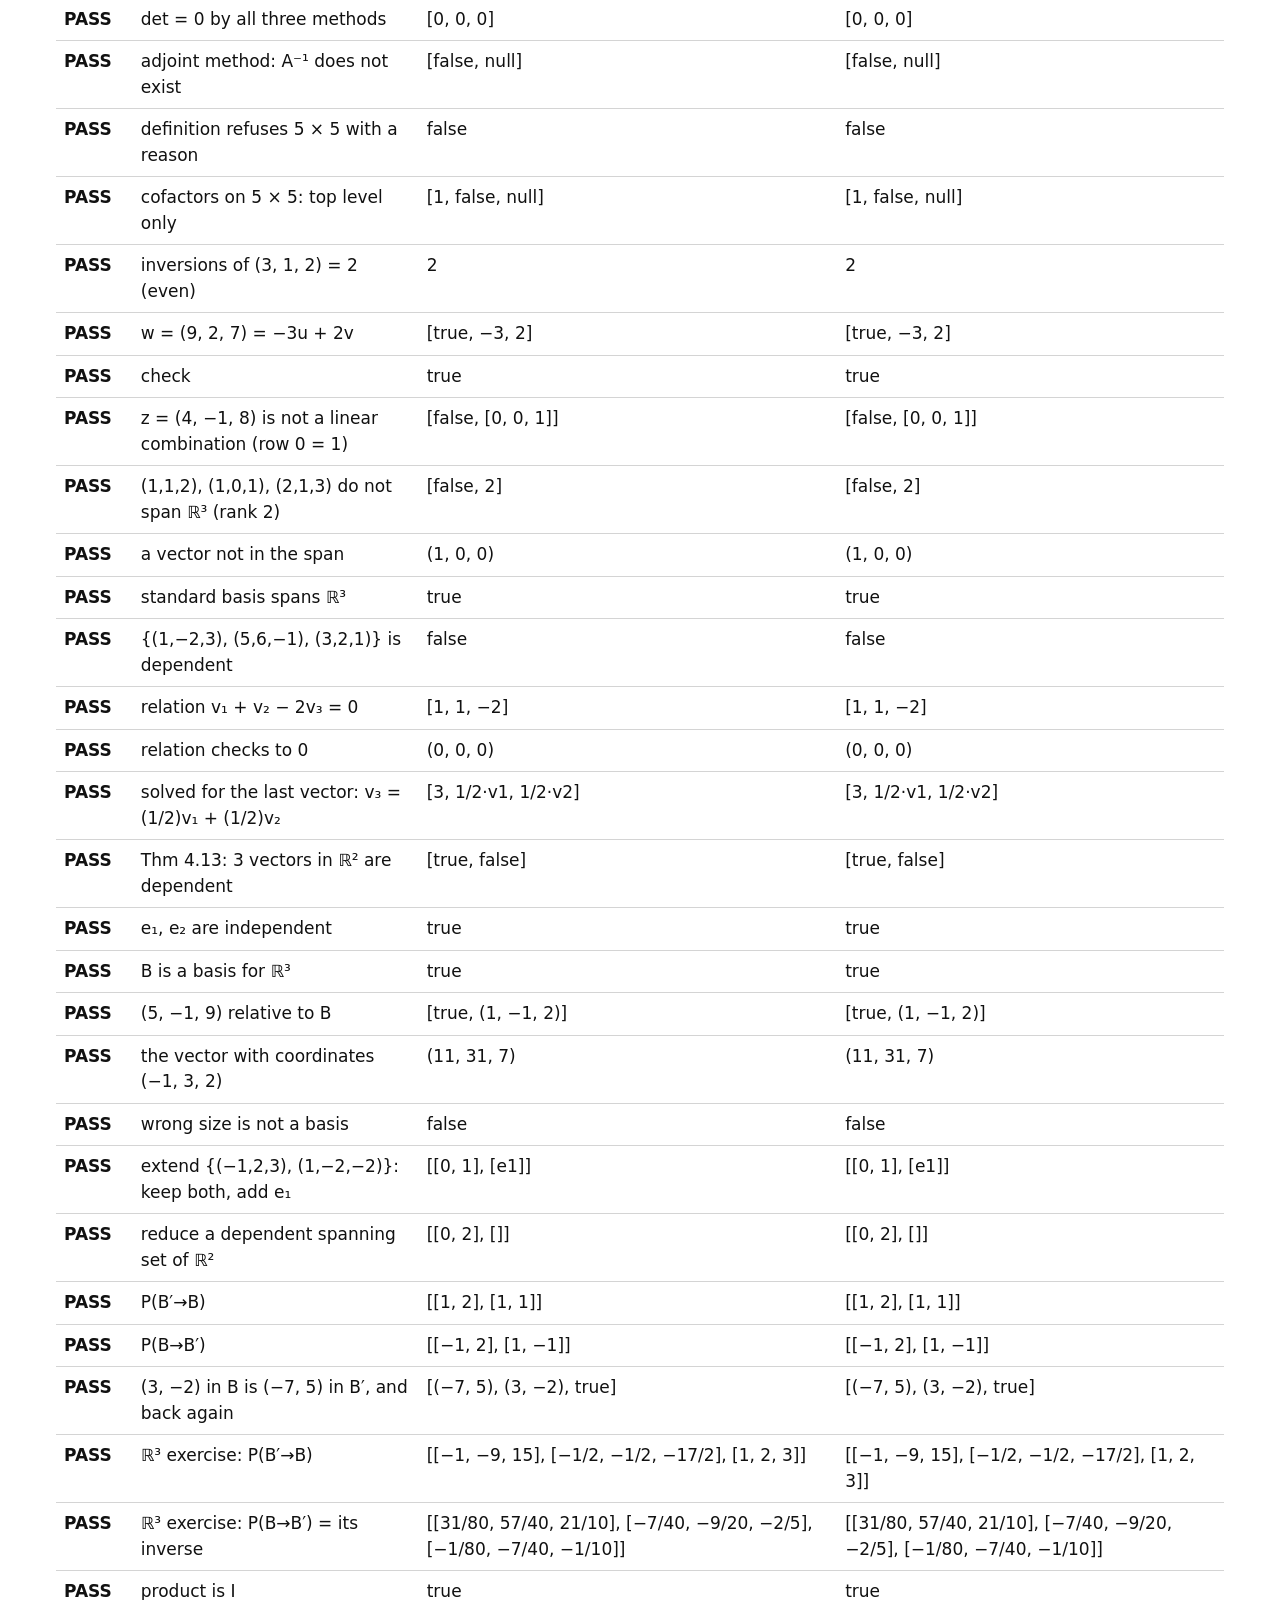
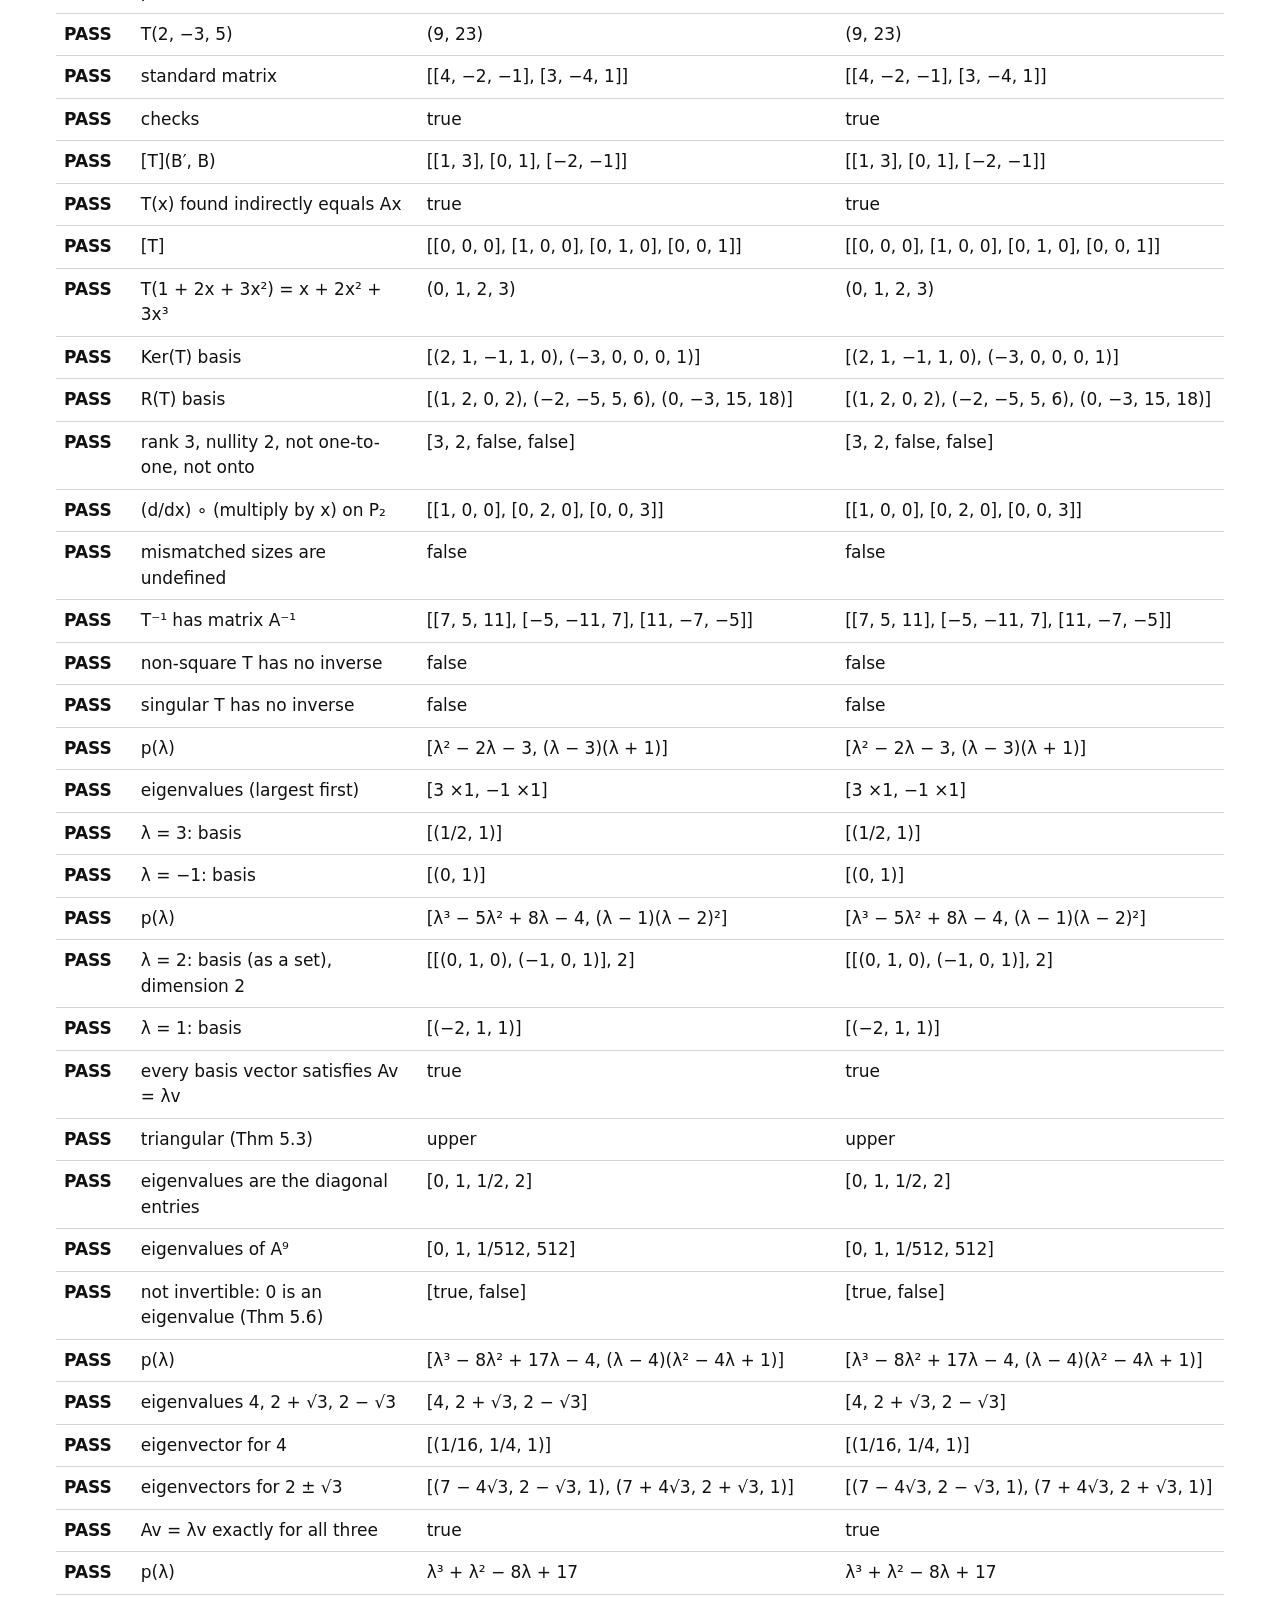
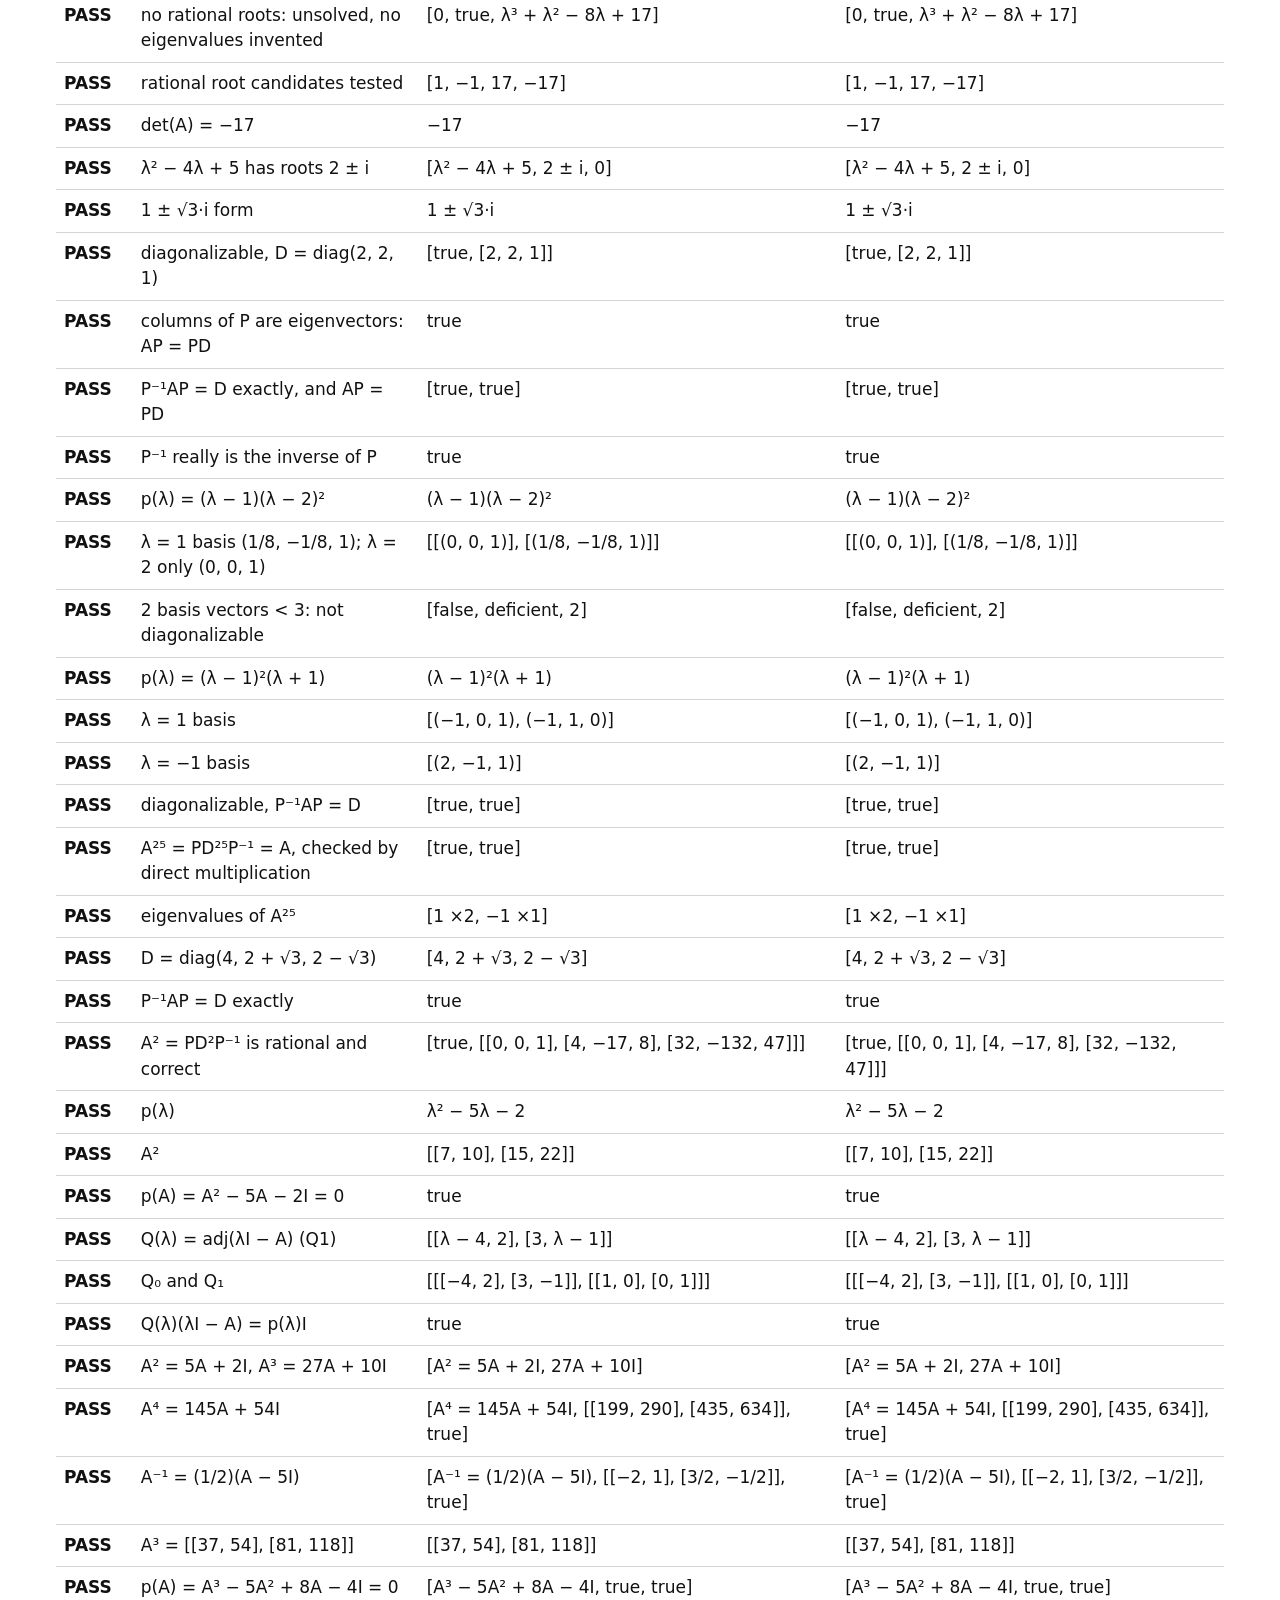
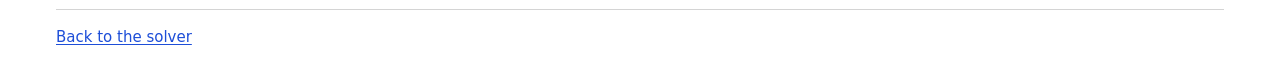
<file: tests.html>
<!doctype html>
<html lang="en">
<head>
  <meta charset="utf-8">
  <meta name="viewport" content="width=device-width, initial-scale=1">
  <meta name="robots" content="noindex">
  <title>Tests — AMAT 105 Linear Algebra Solver</title>
  <link rel="stylesheet" href="style.css?v=10">
  <style>
    .t-table { width: 100%; border-collapse: collapse; font-variant-numeric: tabular-nums; }
    .t-table th, .t-table td { text-align: left; vertical-align: top; padding: var(--s1); border-bottom: 1px solid var(--line-soft); }
    .t-table td:first-child { font-weight: 700; white-space: nowrap; }
    .t-table code { font-weight: 400; overflow-wrap: anywhere; }
    .t-fail td { background: var(--tint-strong); }
    #summary { font-size: var(--text-lg); font-weight: 700; margin: var(--s3) 0; }
    #summary[data-status="pass"] { color: var(--accent); }
    .t-wrap { overflow-x: auto; }
  </style>
</head>
<body>
  <main class="page">
    <h1>Tests — AMAT 105 Linear Algebra Solver</h1>
    <p class="lede">Runs every topic’s test cases, the shared exact-arithmetic code (Fraction, Surd, Poly, Matrix), and edge cases in this browser. Every comparison is exact.</p>
    <p id="summary" data-status="running" role="status">Running…</p>
    <div class="t-wrap">
      <table class="t-table">
        <thead><tr><th>Result</th><th>Test</th><th>Expected</th><th>Got</th></tr></thead>
        <tbody id="rows"></tbody>
      </table>
    </div>
    <p class="hint"><a href="index.html">Back to the solver</a></p>
  </main>

  <script src="fraction.js?v=10"></script>
  <script src="surd.js?v=10"></script>
  <script src="rowreduce.js?v=10"></script>
  <script src="matrix.js?v=10"></script>
  <script src="poly.js?v=10"></script>
  <script src="lu.js?v=10"></script>
  <script src="spaces.js?v=10"></script>
  <script src="systems.js?v=10"></script>
  <script src="matops.js?v=10"></script>
  <script src="determinants.js?v=10"></script>
  <script src="vectorspaces.js?v=10"></script>
  <script src="lintrans.js?v=10"></script>
  <script src="eigen.js?v=10"></script>
  <script src="diagonalization.js?v=10"></script>
  <script>
    (function () {
      "use strict";
      const rows = document.getElementById("rows");
      let pass = 0, fail = 0;

      const show = (v) => Array.isArray(v) ? "[" + v.map(show).join(", ") + "]" : String(v);

      function record(name, ok, expected, got) {
        ok ? pass++ : fail++;
        const tr = document.createElement("tr");
        if (!ok) tr.className = "t-fail";
        [ok ? "PASS" : "FAIL", name, expected, got].forEach((t, i) => {
          const td = document.createElement("td");
          if (i >= 2) { const c = document.createElement("code"); c.textContent = t; td.appendChild(c); }
          else td.textContent = t;
          tr.appendChild(td);
        });
        rows.appendChild(tr);
      }

      function eq(name, got, expected) {
        const g = show(got), e = show(expected);
        record(name, g === e, e, g);
      }

      function test(name, fn) {
        try { fn(); } catch (err) { record(name, false, "no exception", "threw: " + err.message); }
      }

      const F = (s) => Fraction.parse(s);
      const A = [[2, -1, 3], [1, -3, -2], [3, 2, -1]];

      /* --- Fraction --- */
      test("Fraction reduces and keeps sign in numerator", () => {
        eq("6/-8 → -3/4", new Fraction(6n, -8n).toString(), "-3/4");
        eq("0/-5 → 0", new Fraction(0n, -5n).toString(), "0");
        eq("1/3 + 1/6 = 1/2", F("1/3").add(F("1/6")).toString(), "1/2");
        eq("(-2/5)·(-5/2) = 1", F("-2/5").mul(F("-5/2")).toString(), "1");
        eq("1/3 − 1/3 = 0", F("1/3").sub(F("1/3")).toString(), "0");
        eq("(3/4) ÷ (-9/8) = -2/3", F("3/4").div(F("-9/8")).toString(), "-2/3");
      });
      test("Fraction.parse accepts integers, decimals, fractions", () => {
        eq("parse '0.25'", F("0.25").toString(), "1/4");
        eq("parse '-.5'", F("-.5").toString(), "-1/2");
        eq("parse ' -3/4 '", F(" -3/4 ").toString(), "-3/4");
        eq("parse '−7' (Unicode minus)", F("−7").toString(), "-7");
        eq("parse '0.1' is exactly 1/10 (no float)", F("0.1").toString(), "1/10");
      });
      test("Fraction.parse rejects bad input", () => {
        ["abc", "1/0", "1.2.3", "", "2/3/4", "1e3"].forEach((s) => {
          let threw = false;
          try { F(s); } catch (e) { threw = true; }
          record("parse rejects '" + s + "'", threw, "error", threw ? "error" : "accepted");
        });
      });

      /* --- Problem A: decomposition --- */
      test("Problem A: L and U", () => {
        const lu = LU.luDecompose(A);
        eq("decomposition succeeds", lu.ok, true);
        eq("L", lu.L.map((r) => r.map(String)), [["2", "0", "0"], ["1", "-5/2", "0"], ["3", "7/2", "-52/5"]]);
        eq("U", lu.U.map((r) => r.map(String)), [["1", "-1/2", "3/2"], ["0", "1", "7/5"], ["0", "0", "1"]]);
        eq("row operations, in order", lu.steps.map((s) => s.text),
          ["R₁ → (1/2)R₁", "R₂ → R₂ − R₁", "R₃ → R₃ − 3R₁", "R₂ → (−2/5)R₂", "R₃ → R₃ − (7/2)R₂", "R₃ → (−5/52)R₃"]);
        eq("LU = A", LU.matricesEqual(LU.multiply(lu.L, lu.U), A), true);
      });

      /* --- Problem A with b = [9, 0, -1] --- */
      test("Problem A, b = [9, 0, −1]", () => {
        const r = LU.solve(A, [9, 0, -1]);
        eq("y (b = [9, 0, −1])", r.forward.y.map(String), ["9/2", "9/5", "2"]);
        eq("x (b = [9, 0, −1])", r.back.x.map(String), ["1", "-1", "2"]);
        eq("Ax = b (b = [9, 0, −1])", r.check.axEqualsB, true);
      });

      /* --- Problem A.5 with b = [4, 3, 0] --- */
      test("Problem A.5, b = [4, 3, 0]", () => {
        const r = LU.solve(A, [4, 3, 0]);
        eq("y (b = [4, 3, 0])", r.forward.y.map(String), ["2", "-2/5", "23/52"]);
        eq("x (b = [4, 3, 0])", r.back.x.map(String), ["43/52", "-53/52", "23/52"]);
        eq("Ax = b (b = [4, 3, 0])", r.check.axEqualsB, true);
      });

      /* --- Edge cases --- */
      test("Zero pivot, invertible A (needs a row exchange)", () => {
        const r = LU.luDecompose([[0, 1], [1, 0]]);
        eq("fails without crashing", [r.ok, r.reason, r.column], [false, "zero-pivot", 0]);
        eq("reports A is invertible", r.singular, false);
      });
      test("Zero pivot appears mid-way", () => {
        const r = LU.luDecompose([[1, 2, 3], [2, 4, 5], [1, 3, 4]]);
        eq("stops at column 2", [r.ok, r.column, r.steps.length], [false, 1, 3]);
      });
      test("Singular A", () => {
        const r = LU.luDecompose([[1, 2], [2, 4]]);
        eq("fails, flagged singular", [r.ok, r.singular, String(r.det)], [false, true, "0"]);
      });
      test("Non-square A is rejected", () => {
        const r = LU.luDecompose([[1, 2, 3], [4, 5, 6]]);
        eq("reason", [r.ok, r.reason], [false, "not-square"]);
      });
      test("5×5 with fractional input still satisfies LU = A and Ax = b", () => {
        const M = [["2", "1/2", "0", "1", "-3"], ["4", "3", "1", "0", "2"], ["-2", "0.5", "5", "1", "1"],
                   ["6", "1", "2", "7", "0"], ["1", "-1", "3", "2", "4/3"]].map((r) => r.map(F));
        const b = ["1", "0", "-2", "3", "1/7"].map(F);
        const r = LU.solve(M, b);
        eq("decomposition succeeds", r.lu.ok, true);
        eq("LU = A", r.check.luEqualsA, true);
        eq("Ax = b", r.check.axEqualsB, true);
        eq("U has 1s on its diagonal", r.lu.U.map((row, i) => String(row[i])), ["1", "1", "1", "1", "1"]);
      });


      /* ================= D3: Row, Column and Null Spaces ================= */
      const strs = (M) => M.map((r) => (Array.isArray(r) ? r.map(String) : String(r)));

      test("Gauss–Jordan writes row interchanges as R₁ ↔ R₂", () => {
        const r = RowReduce.rref([[0, 1], [1, 0]]);
        eq("steps for [[0,1],[1,0]]", r.steps.map((s) => s.text), ["R₁ ↔ R₂"]);
        eq("RREF", strs(r.rref), [["1", "0"], ["0", "1"]]);
      });

      test("D3 Test 1 (4×5, Anton-style)", () => {
        const T1 = [[1, -2, 0, 0, 3], [2, -5, -3, -2, 6], [0, 5, 15, 10, 0], [2, 6, 18, 8, 6]];
        const r = Spaces.analyze(T1);
        eq("T1 RREF", strs(r.reduction.rref), [["1", "0", "0", "-2", "3"], ["0", "1", "0", "-1", "0"], ["0", "0", "1", "1", "0"], ["0", "0", "0", "0", "0"]]);
        eq("T1 pivot columns", r.reduction.pivots.map((p) => p + 1), [1, 2, 3]);
        eq("T1 every step is one operation in course notation", r.reduction.steps.every((s) => /^R[₁-₉] (→|↔) /.test(s.text)), true);
        eq("T1 row space basis", strs(r.rowBasis), [["1", "0", "0", "-2", "3"], ["0", "1", "0", "-1", "0"], ["0", "0", "1", "1", "0"]]);
        eq("T1 column space basis (columns of A)", r.colBasis.map((c) => c.vector.map(String)), [["1", "2", "0", "2"], ["-2", "-5", "5", "6"], ["0", "-3", "15", "18"]]);
        eq("T1 free variables", r.nullSpace.free.map((f) => "x" + (f + 1)), ["x4", "x5"]);
        eq("T1 null space basis", r.nullSpace.basis.map((b) => b.vector.map(String)), [["2", "1", "-1", "1", "0"], ["-3", "0", "0", "0", "1"]]);
        eq("T1 parametric form x = s·v₁ + t·v₂", r.nullSpace.general, ["2s − 3t", "s", "−s", "s", "t"]);
        eq("T1 rank, nullity, n", [r.rank, r.nullity, r.n], [3, 2, 5]);
        eq("T1 rank + nullity = n", r.dimensionTheoremHolds, true);
        eq("T1 Av = 0 for each basis vector", r.checks.map((c) => c.product.map(String)), [["0", "0", "0", "0"], ["0", "0", "0", "0"]]);
      });

      test("D3 Test 2 (the LU tab's 3×3)", () => {
        const r = Spaces.analyze(A);
        eq("T2 RREF = I₃", strs(r.reduction.rref), [["1", "0", "0"], ["0", "1", "0"], ["0", "0", "1"]]);
        eq("T2 rank, nullity", [r.rank, r.nullity], [3, 0]);
        eq("T2 null space = {0} (empty basis)", r.nullSpace.basis.length, 0);
        eq("T2 column space basis = columns of A", r.colBasis.map((c) => c.vector.map(String)), [["2", "1", "3"], ["-1", "-3", "2"], ["3", "-2", "-1"]]);
        eq("T2 rank + nullity = n", r.dimensionTheoremHolds, true);
      });

      test("D3 Test 3 (2×3 zero matrix)", () => {
        const r = Spaces.analyze([[0, 0, 0], [0, 0, 0]]);
        eq("T3 no row operations", r.reduction.steps.length, 0);
        eq("T3 rank, nullity", [r.rank, r.nullity], [0, 3]);
        eq("T3 null space basis e₁, e₂, e₃", r.nullSpace.basis.map((b) => b.vector.map(String)), [["1", "0", "0"], ["0", "1", "0"], ["0", "0", "1"]]);
        eq("T3 row space basis empty", r.rowBasis.length, 0);
        eq("T3 column space basis empty", r.colBasis.length, 0);
        eq("T3 rank + nullity = n", r.dimensionTheoremHolds, true);
      });

      test("D3 1×1 and 6×6 sizes", () => {
        const one = Spaces.analyze([[F("-3/4")]]);
        eq("1×1 [−3/4]: rank 1, nullity 0", [one.rank, one.nullity], [1, 0]);
        const M = [[1, 2, 3, 4, 5, 6], [2, 4, 6, 8, 10, 12], [0, 1, 0, 1, 0, 1], [1, 0, 1, 0, 1, 0], [F("1/2"), 1, F("3/2"), 2, F("5/2"), 3], [3, 3, 3, 3, 3, 3]];
        const r = Spaces.analyze(M);
        eq("6×6: rank + nullity = 6", r.rank + r.nullity, 6);
        eq("6×6: Av = 0 for every basis vector", r.checks.every((c) => c.isZero), true);
      });


      /* ================= Phase 0: shared exact arithmetic ================= */
      const D = (x) => x.toDisplay();
      const Dm = (M) => M.map((r) => (Array.isArray(r) ? r.map(D) : D(r)));

      test("Surd display", () => {
        eq("2 + √3", D(new Surd(2, 1, 3)), "2 + √3");
        eq("2 − √3", D(new Surd(2, -1, 3)), "2 − √3");
        eq("(1/2)√5", D(new Surd(0, F("1/2"), 5)), "(1/2)√5");
        eq("−√2", D(new Surd(0, -1, 2)), "−√2");
        eq("7 − 4√3", D(new Surd(7, -4, 3)), "7 − 4√3");
        eq("rational surd shows as a fraction", D(new Surd(F("-3/4"), 0, 7)), "−3/4");
      });
      test("Surd arithmetic", () => {
        const s = new Surd(2, 1, 3);
        eq("(2 + √3) + (2 − √3) = 4", D(s.add(s.conj())), "4");
        eq("(2 + √3)(2 − √3) = 1", D(s.mul(s.conj())), "1");
        eq("(2 + √3)² = 7 + 4√3", D(s.mul(s)), "7 + 4√3");
        eq("1 / (2 + √3) = 2 − √3 (by the conjugate)", D(s.reciprocal()), "2 − √3");
        eq("(1 + √2) / (3 − √2) = 5/7 + (4/7)√2", D(new Surd(1, 1, 2).div(new Surd(3, -1, 2))), "5/7 + (4/7)√2");
        eq("Surd mixes with Fractions", D(s.sub(F("1/2")).mul(2)), "3 + 2√3");
        eq("equals", s.equals(new Surd(2, 1, 3)) && !s.equals(s.conj()), true);
        let threw = false;
        try { s.add(new Surd(1, 1, 2)); } catch (e) { threw = true; }
        record("mixing √3 and √2 is refused", threw, "error", threw ? "error" : "accepted");
      });
      test("Surd.sqrt (exact square roots)", () => {
        eq("√12 = 2√3", D(Surd.sqrt(12)), "2√3");
        eq("√(9/4) = 3/2", D(Surd.sqrt(F("9/4"))), "3/2");
        eq("√(1/2) = (1/2)√2", D(Surd.sqrt(F("1/2"))), "(1/2)√2");
      });

      test("Poly arithmetic and display", () => {
        const p = Poly.from([-4, 8, -5, 1]);
        eq("display", D(p), "λ³ − 5λ² + 8λ − 4");
        eq("(λ − 1)(λ − 2)² expands to p", D(Poly.linear(1).mul(Poly.linear(2)).mul(Poly.linear(2))), "λ³ − 5λ² + 8λ − 4");
        eq("p + (5λ² − 8λ) = λ³ − 4", D(p.add(Poly.from([0, -8, 5]))), "λ³ − 4");
        eq("fraction coefficients", D(Poly.from([F("1/2"), 0, F("-3/4")])), "−(3/4)λ² + 1/2");
        eq("p(2) = 0", D(p.evaluate(2)), "0");
        eq("p(3) = 2", D(p.evaluate(3)), "2");
        const d = p.divideByLinear(1);
        eq("synthetic division by (λ − 1): quotient", D(d.quotient), "λ² − 4λ + 4");
        eq("synthetic division by (λ − 1): bottom row", d.table.bottom.map(String), ["1", "-4", "4", "0"]);
      });
      test("Poly.factor over ℚ", () => {
        const f1 = Poly.from([-4, 8, -5, 1]).factor();
        eq("λ³ − 5λ² + 8λ − 4", f1.factored, "(λ − 1)(λ − 2)²");
        eq("  roots with multiplicity", f1.roots.map((r) => D(r.value) + "^" + r.multiplicity), ["1^1", "2^2"]);
        const f2 = Poly.from([-3, -2, 1]).factor();
        eq("λ² − 2λ − 3 (quadratic formula)", [f2.factored, f2.work.method], ["(λ − 3)(λ + 1)", "quadratic"]);
        const f3 = Poly.from([-4, 17, -8, 1]).factor();
        eq("λ³ − 8λ² + 17λ − 4", f3.factored, "(λ − 4)(λ² − 4λ + 1)");
        eq("  roots 4, 2 + √3, 2 − √3", f3.roots.map((r) => D(r.value)), ["4", "2 + √3", "2 − √3"]);
        const f4 = Poly.from([17, -8, 1, 1]).factor();
        eq("λ³ + λ² − 8λ + 17: no rational roots, unresolved", [f4.roots.length, f4.unresolved && f4.unresolved.reason], [0, "no-rational-roots"]);
        eq("  every candidate ±1, ±17 tested", f4.work.tested.map((t) => String(t.r)), ["1", "-1", "17", "-17"]);
        const f5 = Poly.from([1, 0, 1]).factor();
        eq("λ² + 1: complex roots, unresolved", f5.unresolved && f5.unresolved.reason, "complex");
        const f6 = Poly.from([-8, 12, -6, 1]).factor();
        eq("λ³ − 6λ² + 12λ − 8 = (λ − 2)³", f6.factored, "(λ − 2)³");
        const f7 = Poly.from([0, -1, F("7/2"), F("-7/2"), 1]).factor();
        eq("fraction coefficients: denominators cleared for the test", [f7.factored, D(f7.work.cleared.multiplier)], ["λ(λ − 1/2)(λ − 2)(λ − 1)", "2"]);
      });

      test("Matrix: generic determinant, adjoint, products", () => {
        eq("det of the Problem A matrix = 52", D(Matrix.det(A)), "52");
        eq("adj of the Problem A matrix", Dm(Matrix.adjoint(A)), [["7", "5", "11"], ["−5", "−11", "7"], ["11", "−7", "−5"]]);
        eq("A·adj(A) = 52 I", Dm(Matrix.multiply(A, Matrix.adjoint(A))), [["52", "0", "0"], ["0", "52", "0"], ["0", "0", "52"]]);
        const ex = Matrix.cofactorExpansion(A, "col", 1);
        eq("cofactor expansion along column 2: cofactors", ex.terms.map((t) => D(t.cofactor)), ["−5", "−11", "7"]);
        eq("cofactor expansion along column 2: value", D(ex.value), "52");
        eq("transpose", Dm(Matrix.transpose([[3, 0], [-1, 2], [1, 1]])), [["3", "−1", "1"], ["0", "2", "1"]]);
      });
      test("Matrix with polynomial entries: det(λI − A)", () => {
        const C = Poly.characteristicMatrix([[0, 0, -2], [1, 2, 1], [1, 0, 3]]);
        eq("λI − A", Dm(C), [["λ", "0", "2"], ["−1", "λ − 2", "−1"], ["−1", "0", "λ − 3"]]);
        eq("det(λI − A) by cofactors", D(Matrix.det(C)), "λ³ − 5λ² + 8λ − 4");
        eq("expansion along row 1: cofactors", Matrix.cofactorExpansion(C).terms.map((t) => D(t.cofactor)), ["λ² − 5λ + 6", "λ − 2", "λ − 2"]);
        eq("adj(λI − A) for [[1,2],[3,4]]", Dm(Matrix.adjoint(Poly.characteristicMatrix([[1, 2], [3, 4]]))), [["λ − 4", "2"], ["3", "λ − 1"]]);
      });
      test("Row reduction and null space over Surd (field-generic)", () => {
        const A4 = [[0, 1, 0], [0, 0, 1], [4, -17, 8]];
        const lam = new Surd(2, 1, 3);
        const N = Poly.characteristicMatrix(A4).map((row) => row.map((p) => Surd.of(p.evaluate(lam), 3)));
        const r = Spaces.analyze(N);
        eq("(2 + √3)I − A has rank 2", [r.rank, r.nullity], [2, 1]);
        const v = r.nullSpace.basis[0].vector;
        eq("eigenvector for 2 + √3", v.map(D), ["7 − 4√3", "2 − √3", "1"]);
        eq("Av = (2 + √3)v exactly", Matrix.vectorsEqual(Matrix.multiplyVector(Surd.liftMatrix(A4, 3), v), v.map((x) => x.mul(lam))), true);
        eq("row operations written with surd coefficients", r.reduction.steps[0].text, "R₁ → (2 − √3)R₁");
      });


      /* ================= Systems of Linear Equations (AB1) ================= */
      test("AB1 Test 1: Problem A, unique solution", () => {
        const r = Systems.solve(A, [9, 0, -1], Systems.variableNames(3, "letters"));
        eq("status", r.status, "unique");
        eq("(x, y, z)", r.values.map(D), ["1", "−1", "2"]);
        eq("back-substitution, last row first", r.back.map((b) => b.result), ["z = 2", "y = −1", "x = 1"]);
        eq("Ax = b", r.check.ok, true);
      });
      test("AB1 Test 2: Problem Set 1 A (4 × 4)", () => {
        const PS1 = [[1, 2, -1, 1], [-1, 1, 2, -1], [2, -1, 2, 2], [1, 1, -1, 2]];
        const r = Systems.solve(PS1, [6, 3, 14, 8], Systems.variableNames(4, "letters"));
        eq("variable names", r.names, ["w", "x", "y", "z"]);
        eq("(w, x, y, z)", [r.status].concat(r.values.map(D)), ["unique", "1", "2", "3", "4"]);
      });
      test("AB1 Test 3: inconsistent", () => {
        const r = Systems.solve([[1, 1], [3, 3]], [4, 6]);
        eq("status", r.status, "inconsistent");
        eq("echelon form has the row [0 0 | 1]", r.reduction.ref[r.badRow].map(D), ["0", "0", "1"]);
      });
      test("AB1 Test 4: infinitely many solutions", () => {
        const r = Systems.solve([[1, -1, 2], [2, -2, 4], [3, -3, 6]], [5, 10, 15], Systems.variableNames(3, "letters"));
        eq("status", r.status, "infinite");
        eq("leading / free", [r.leading.map((j) => r.names[j]), r.free.map((j) => r.names[j])], [["x"], ["y", "z"]]);
        eq("x in terms of the free variables", r.back[r.back.length - 1].result, "x = 5 + y − 2z");
        eq("particular solution and every direction check", [r.check.ok].concat(r.check.directions.map((d) => d.ok)), [true, true, true]);
      });

      /* ================= Matrices and Matrix Operations (B2) ================= */
      const A13 = [[3, 0], [-1, 2], [1, 1]], B13 = [[4, -1], [0, 2]], C13 = [[1, 4, 2], [3, 1, 5]];
      const D13 = [[1, 5, 2], [-1, 0, 1], [3, 2, 4]], E13 = [[6, 1, 3], [-1, 1, 2], [4, 1, 3]];
      const PS1 = [[1, 2, -1, 1], [-1, 1, 2, -1], [2, -1, 2, 2], [1, 1, -1, 2]];
      test("B2 arithmetic (Anton §1.3)", () => {
        eq("D + E", Dm(MatOps.combine(1, D13, 1, E13).result), [["7", "6", "5"], ["−2", "1", "3"], ["7", "3", "7"]]);
        eq("D − E", Dm(MatOps.combine(1, D13, -1, E13).result), [["−5", "4", "−1"], ["0", "−1", "−1"], ["−1", "1", "1"]]);
        eq("5A", Dm(MatOps.combine(5, A13).result), [["15", "0"], ["−5", "10"], ["5", "5"]]);
        eq("−7C", Dm(MatOps.combine(-7, C13).result), [["−7", "−28", "−14"], ["−21", "−7", "−35"]]);
        eq("AB", Dm(MatOps.product(A13, B13).result), [["12", "−3"], ["−4", "5"], ["4", "1"]]);
        eq("BC", Dm(MatOps.product(B13, C13).result), [["1", "15", "3"], ["6", "2", "10"]]);
        eq("DE", Dm(MatOps.product(D13, E13).result), [["9", "8", "19"], ["−2", "0", "0"], ["32", "9", "25"]]);
        eq("tr(D)", D(MatOps.trace(D13).value), "5");
        eq("Aᵀ", Dm(MatOps.transpose(A13).result), [["3", "−1", "1"], ["0", "2", "1"]]);
        eq("c₁₁ of AB, written out", MatOps.product(A13, B13).entries[0][0].sum, "3·4 + 0·0");
      });
      test("B2 undefined operations do not crash", () => {
        const r = MatOps.combine(2, B13, -1, C13);
        eq("2B − C is undefined", [r.ok, r.reason], [false, "2A − B is undefined: A is 2 × 2 and B is 2 × 3; A and B must have the same size."]);
        const p = MatOps.product(B13, A13);
        eq("BA with B 2 × 2 and A 3 × 2 is undefined", p.ok, false);
        eq("tr of a non-square matrix is undefined", MatOps.trace(A13).ok, false);
      });
      test("B2 inverse by Gauss–Jordan", () => {
        const r = MatOps.inverse(A);
        eq("Problem A matrix: 52·A⁻¹", Dm(Matrix.scale(52, r.inverse)), [["7", "5", "11"], ["−5", "−11", "7"], ["11", "−7", "−5"]]);
        eq("AA⁻¹ = I", Matrix.equals(r.check, Matrix.identity(3)), true);
        const r2 = MatOps.inverse(PS1);
        eq("PS1 4 × 4 inverse", Dm(r2.inverse), [["15/17", "−7/17", "6/17", "−1"], ["6/17", "4/17", "−1/17", "0"], ["−1/17", "5/17", "3/17", "0"], ["−11/17", "4/17", "−1/17", "1"]]);
        const r3 = MatOps.inverse([[1, 2, 3], [2, 4, 6], [1, 0, 1]]);
        eq("singular: stops when the left side gets a zero row", [r3.ok, r3.zeroRow + 1], [false, 2]);
      });
      test("B2 elementary matrices (professor's notation)", () => {
        eq("E₁(2, 2)", Dm(MatOps.E1(2, 2, 3)), [["1", "0", "0"], ["0", "2", "0"], ["0", "0", "1"]]);
        eq("E₂(1, 3)", Dm(MatOps.E2(1, 3, 3)), [["0", "0", "1"], ["0", "1", "0"], ["1", "0", "0"]]);
        eq("E₃(−2, 1, 2)", Dm(MatOps.E3(-2, 1, 2, 3)), [["1", "0", "0"], ["−2", "1", "0"], ["0", "0", "1"]]);
        eq("names", [MatOps.elementary(1, 3, 2, 2).name, MatOps.elementary(2, 3, null, 1, 3).name, MatOps.elementary(3, 3, -2, 1, 2).name], ["E₁(2, 2)", "E₂(1, 3)", "E₃(−2, 1, 2)"]);
      });
      test("B2 Problem A matrix as a product of elementary matrices", () => {
        const r = MatOps.asElementaryProduct(A);
        eq("Eₚ⋯E₁A = I is reached", r.ok, true);
        eq("first operation and its inverse", [r.steps[0].e.name, r.steps[0].inv.name], ["E₁(1/2, 1)", "E₁(2, 1)"]);
        eq("product of the listed inverses equals A exactly", Matrix.equals(r.value, A), true);
        eq("singular A is refused", MatOps.asElementaryProduct([[1, 2], [2, 4]]).ok, false);
      });

      /* ================= Determinants (C) ================= */
      test("C: Problem A matrix by all three methods", () => {
        eq("by definition", D(Determinants.byDefinition(A).value), "52");
        eq("  6 permutations", Determinants.byDefinition(A).rows.length, 6);
        eq("by cofactor expansion along row 1", D(Determinants.byCofactors(A, "row", 0).value), "52");
        eq("by cofactor expansion along column 3", D(Determinants.byCofactors(A, "col", 2).value), "52");
        const adj = Determinants.byAdjoint(A);
        eq("by the adjoint", D(adj.det), "52");
        eq("adj(A)", Dm(adj.adj), [["7", "5", "11"], ["−5", "−11", "7"], ["11", "−7", "−5"]]);
      });
      test("C: PS1 4 × 4 by all three methods", () => {
        eq("by definition (24 terms)", [D(Determinants.byDefinition(PS1).value), Determinants.byDefinition(PS1).rows.length], ["17", 24]);
        const c = Determinants.byCofactors(PS1, "row", 0);
        eq("by cofactors, written out to 2 × 2", [D(c.value), c.written, !!c.tree.terms[0].expansion.terms[0].expansion.twoByTwo], ["17", true, true]);
        eq("by the adjoint", D(Determinants.byAdjoint(PS1).det), "17");
      });
      test("C: singular matrix", () => {
        const S = [[1, 2, 3], [2, 4, 6], [1, 0, 1]];
        eq("det = 0 by all three methods", [Determinants.byDefinition(S).value, Determinants.byCofactors(S).value, Determinants.byAdjoint(S).det].map(D), ["0", "0", "0"]);
        eq("adjoint method: A⁻¹ does not exist", [Determinants.byAdjoint(S).invertible, Determinants.byAdjoint(S).inverse], [false, null]);
      });
      test("C: size limits", () => {
        const I5 = Matrix.identity(5);
        eq("definition refuses 5 × 5 with a reason", Determinants.byDefinition(I5).ok, false);
        const c = Determinants.byCofactors(I5);
        eq("cofactors on 5 × 5: top level only", [D(c.value), c.written, c.tree.terms[0].expansion], ["1", false, null]);
        eq("inversions of (3, 1, 2) = 2 (even)", Determinants.inversions([2, 0, 1]), 2);
      });


      /* ================= Real Vector Spaces (D1) ================= */
      const Dv = (v) => "(" + v.map(D).join(", ") + ")";
      test("D1 linear combination (D1 slides)", () => {
        const r = VectorSpaces.linearCombination([[1, 2, -1], [6, 4, 2]], [9, 2, 7]);
        eq("w = (9, 2, 7) = −3u + 2v", [r.ok].concat(r.coefficients.map(D)), [true, "−3", "2"]);
        eq("  check", r.check, true);
        const z = VectorSpaces.linearCombination([[1, 2, -1], [6, 4, 2]], [4, -1, 8]);
        eq("z = (4, −1, 8) is not a linear combination (row 0 = 1)", [z.ok, z.reduction.rref[z.badRow].map(D)], [false, ["0", "0", "1"]]);
      });
      test("D1 span", () => {
        const r = VectorSpaces.span([[1, 1, 2], [1, 0, 1], [2, 1, 3]]);
        eq("(1,1,2), (1,0,1), (2,1,3) do not span ℝ³ (rank 2)", [r.spans, r.rank], [false, 2]);
        eq("  a vector not in the span", Dv(r.witness.vector), "(1, 0, 0)");
        eq("standard basis spans ℝ³", VectorSpaces.span([[1, 0, 0], [0, 1, 0], [0, 0, 1]]).spans, true);
      });
      test("D1 linear independence", () => {
        const r = VectorSpaces.independence([[1, -2, 3], [5, 6, -1], [3, 2, 1]]);
        eq("{(1,−2,3), (5,6,−1), (3,2,1)} is dependent", r.independent, false);
        eq("  relation v₁ + v₂ − 2v₃ = 0", r.relation.map(D), ["1", "1", "−2"]);
        eq("  relation checks to 0", Dv(r.relationCheck), "(0, 0, 0)");
        eq("  solved for the last vector: v₃ = (1/2)v₁ + (1/2)v₂", [r.solvedFor + 1].concat(r.expression.map((e) => D(e.c) + "·v" + (e.j + 1))), [3, "1/2·v1", "1/2·v2"]);
        eq("Thm 4.13: 3 vectors in ℝ² are dependent", [VectorSpaces.independence([[1, 0], [0, 1], [1, 1]]).moreThanN, VectorSpaces.independence([[1, 0], [0, 1], [1, 1]]).independent], [true, false]);
        eq("e₁, e₂ are independent", VectorSpaces.independence([[1, 0], [0, 1]]).independent, true);
      });

      /* ================= Coordinates and Bases (D2) ================= */
      test("D2 coordinates", () => {
        const B = [[1, 2, 1], [2, 9, 0], [3, 3, 4]];
        eq("B is a basis for ℝ³", VectorSpaces.isBasis(B).basis, true);
        const r = VectorSpaces.coordinates(B, [5, -1, 9]);
        eq("(5, −1, 9) relative to B", [r.ok, Dv(r.coordinates)], [true, "(1, −1, 2)"]);
        eq("the vector with coordinates (−1, 3, 2)", Dv(VectorSpaces.fromCoordinates(B, [-1, 3, 2]).vector), "(11, 31, 7)");
        eq("wrong size is not a basis", VectorSpaces.isBasis([[1, 0, 0], [0, 1, 0]]).basis, false);
      });
      test("D2 reduce or extend to a basis (Thm 4.23)", () => {
        const r = VectorSpaces.reduceOrExtend([[-1, 2, 3], [1, -2, -2]]);
        eq("extend {(−1,2,3), (1,−2,−2)}: keep both, add e₁", [r.kept, r.added.map((i) => "e" + (i + 1))], [[0, 1], ["e1"]]);
        const s = VectorSpaces.reduceOrExtend([[1, 0], [2, 0], [0, 1], [1, 1]]);
        eq("reduce a dependent spanning set of ℝ²", [s.kept, s.added], [[0, 2], []]);
      });
      test("D2 change of basis (Anton's convention)", () => {
        const c = VectorSpaces.changeOfBasis([[1, 0], [0, 1]], [[1, 1], [2, 1]]);
        eq("P(B′→B)", Dm(c.toB.P), [["1", "2"], ["1", "1"]]);
        eq("P(B→B′)", Dm(c.toB2.P), [["−1", "2"], ["1", "−1"]]);
        const cv = VectorSpaces.convert(c, [3, -2], "B");
        eq("(3, −2) in B is (−7, 5) in B′, and back again", [Dv(cv.result), Dv(cv.back), cv.roundTrip], ["(−7, 5)", "(3, −2)", true]);
        const c3 = VectorSpaces.changeOfBasis([[1, 0, 0], [2, 2, 0], [3, 3, 3]], [[1, 2, 3], [-4, 5, 6], [7, -8, 9]]);
        eq("ℝ³ exercise: P(B′→B)", Dm(c3.toB.P), [["−1", "−9", "15"], ["−1/2", "−1/2", "−17/2"], ["1", "2", "3"]]);
        eq("ℝ³ exercise: P(B→B′) = its inverse", Dm(c3.toB2.P), [["31/80", "57/40", "21/10"], ["−7/40", "−9/20", "−2/5"], ["−1/80", "−7/40", "−1/10"]]);
        eq("  product is I", Matrix.equals(c3.product, Matrix.identity(3)), true);
      });

      /* ================= Linear Transformations (D4) ================= */
      test("D4 T from the images of a basis (Thm 4.36)", () => {
        const r = LinTrans.fromBasisImages([[1, 1, 1], [1, 1, 0], [1, 0, 0]], [[1, 0], [2, -1], [4, 3]], [2, -3, 5]);
        eq("T(2, −3, 5)", Dv(r.Tx), "(9, 23)");
        eq("standard matrix", Dm(r.A), [["4", "−2", "−1"], ["3", "−4", "1"]]);
        eq("checks", r.checks.ok, true);
      });
      test("D4 matrix relative to bases (Anton Example 2)", () => {
        const r = LinTrans.relativeMatrix([[0, 1], [-5, 13], [-7, 16]], [[3, 1], [5, 2]], [[1, 0, -1], [-1, 2, 2], [0, 1, 2]], [1, 1]);
        eq("[T](B′, B)", Dm(r.M), [["1", "3"], ["0", "1"], ["−2", "−1"]]);
        eq("T(x) found indirectly equals Ax", r.check, true);
      });
      test("D4 T: P₂ → P₃, T(p) = x·p(x), standard bases", () => {
        const r = LinTrans.fromBasisImages([[1, 0, 0], [0, 1, 0], [0, 0, 1]], [[0, 1, 0, 0], [0, 0, 1, 0], [0, 0, 0, 1]], [1, 2, 3]);
        eq("[T]", Dm(r.A), [["0", "0", "0"], ["1", "0", "0"], ["0", "1", "0"], ["0", "0", "1"]]);
        eq("T(1 + 2x + 3x²) = x + 2x² + 3x³", Dv(r.Tx), "(0, 1, 2, 3)");
      });
      test("D4 kernel and range (D3 Test 1 matrix)", () => {
        const r = LinTrans.kernelRange([[1, -2, 0, 0, 3], [2, -5, -3, -2, 6], [0, 5, 15, 10, 0], [2, 6, 18, 8, 6]]);
        eq("Ker(T) basis", r.analysis.nullSpace.basis.map((b) => Dv(b.vector)), ["(2, 1, −1, 1, 0)", "(−3, 0, 0, 0, 1)"]);
        eq("R(T) basis", r.analysis.colBasis.map((c) => Dv(c.vector)), ["(1, 2, 0, 2)", "(−2, −5, 5, 6)", "(0, −3, 15, 18)"]);
        eq("rank 3, nullity 2, not one-to-one, not onto", [r.analysis.rank, r.analysis.nullity, r.oneToOne, r.onto], [3, 2, false, false]);
      });
      test("D4 composition and inverse", () => {
        const c = LinTrans.composition([[0, 0, 0], [1, 0, 0], [0, 1, 0], [0, 0, 1]], [[0, 1, 0, 0], [0, 0, 2, 0], [0, 0, 0, 3]]);
        eq("(d/dx) ∘ (multiply by x) on P₂", Dm(c.matrix), [["1", "0", "0"], ["0", "2", "0"], ["0", "0", "3"]]);
        eq("mismatched sizes are undefined", LinTrans.composition([[1, 2]], [[1, 2]]).ok, false);
        eq("T⁻¹ has matrix A⁻¹", Dm(Matrix.scale(52, LinTrans.inverse(A).inv.inverse)), [["7", "5", "11"], ["−5", "−11", "7"], ["11", "−7", "−5"]]);
        eq("non-square T has no inverse", LinTrans.inverse([[1, 2, 3]]).ok, false);
        eq("singular T has no inverse", LinTrans.inverse([[1, 2], [2, 4]]).ok, false);
      });


      /* ================= Eigenvalues and Eigenvectors (E) ================= */
      const eig = (r) => r.eigenvalues.map((e) => D(e.value) + " ×" + e.algebraic);
      const basisSet = (e) => e.basis.map(Dv).sort();
      test("E Test 1: A = [[3,0],[8,−1]]", () => {
        const r = Eigen.analyze([[3, 0], [8, -1]]);
        eq("p(λ)", [D(r.p), r.factorization.factored], ["λ² − 2λ − 3", "(λ − 3)(λ + 1)"]);
        eq("eigenvalues (largest first)", eig(r), ["3 ×1", "−1 ×1"]);
        eq("λ = 3: basis", basisSet(r.eigenvalues[0]), ["(1/2, 1)"]);
        eq("λ = −1: basis", basisSet(r.eigenvalues[1]), ["(0, 1)"]);
      });
      test("E Test 2: A = [[0,0,−2],[1,2,1],[1,0,3]]", () => {
        const r = Eigen.analyze([[0, 0, -2], [1, 2, 1], [1, 0, 3]]);
        eq("p(λ)", [D(r.p), r.factorization.factored], ["λ³ − 5λ² + 8λ − 4", "(λ − 1)(λ − 2)²"]);
        eq("λ = 2: basis (as a set), dimension 2", [basisSet(r.eigenvalues[0]), r.eigenvalues[0].geometric], [["(−1, 0, 1)", "(0, 1, 0)"].sort(), 2]);
        eq("λ = 1: basis", basisSet(r.eigenvalues[1]), ["(−2, 1, 1)"]);
        eq("every basis vector satisfies Av = λv", r.eigenvalues.every((e) => e.checks.every(Boolean)), true);
      });
      test("E Test 3: triangular, powers, invertibility", () => {
        const r = Eigen.analyze([[1, 3, 7, 11], [0, F("1/2"), 3, 8], [0, 0, 0, 4], [0, 0, 0, 2]], 9);
        eq("triangular (Thm 5.3)", r.triangular, "upper");
        eq("eigenvalues are the diagonal entries", r.eigenvalues.map((e) => D(e.value)).sort(), ["1", "1/2", "0", "2"].sort());
        eq("eigenvalues of A⁹", r.powers.values.map((v) => D(v.power)).sort(), ["1", "1/512", "0", "512"].sort());
        eq("not invertible: 0 is an eigenvalue (Thm 5.6)", [r.zeroIsEigenvalue, r.invertible], [true, false]);
      });
      test("E Test 4: surd eigenvalues", () => {
        const A4 = [[0, 1, 0], [0, 0, 1], [4, -17, 8]];
        const r = Eigen.analyze(A4);
        eq("p(λ)", [D(r.p), r.factorization.factored], ["λ³ − 8λ² + 17λ − 4", "(λ − 4)(λ² − 4λ + 1)"]);
        eq("eigenvalues 4, 2 + √3, 2 − √3", r.eigenvalues.map((e) => D(e.value)), ["4", "2 + √3", "2 − √3"]);
        eq("eigenvector for 4", basisSet(r.eigenvalues[0]), ["(1/16, 1/4, 1)"]);
        eq("eigenvectors for 2 ± √3", [Dv(r.eigenvalues[1].basis[0]), Dv(r.eigenvalues[2].basis[0])], ["(7 − 4√3, 2 − √3, 1)", "(7 + 4√3, 2 + √3, 1)"]);
        eq("Av = λv exactly for all three", r.eigenvalues.every((e) => e.checks.every(Boolean)), true);
      });
      test("E Test 5: cannot finish exactly (class problem 6)", () => {
        const r = Eigen.analyze([[-1, 3, 2], [1, 2, -3], [2, 1, -2]]);
        eq("p(λ)", D(r.p), "λ³ + λ² − 8λ + 17");
        eq("no rational roots: unsolved, no eigenvalues invented", [r.eigenvalues.length, !!r.unsolved, D(r.unsolved.factor)], [0, true, "λ³ + λ² − 8λ + 17"]);
        eq("rational root candidates tested", r.factorization.work.tested.map((t) => D(t.r)), ["1", "−1", "17", "−17"]);
        eq("det(A) = −17", D(r.det), "−17");
      });
      test("E: complex eigenvalues shown exactly (Q3)", () => {
        const r = Eigen.analyze([[1, -2], [1, 3]]);
        eq("λ² − 4λ + 5 has roots 2 ± i", [D(r.p), r.complex && r.complex.text, r.eigenvalues.length], ["λ² − 4λ + 5", "2 ± i", 0]);
        eq("1 ± √3·i form", Poly.from([4, -2, 1]).factor().unresolved.complex.text, "1 ± √3·i");
      });

      /* ================= Diagonalization and Cayley–Hamilton (E2) ================= */
      test("E2 Diagonalization Test 1", () => {
        const r = Diagonalization.diagonalize([[0, 0, -2], [1, 2, 1], [1, 0, 3]]);
        eq("diagonalizable, D = diag(2, 2, 1)", [r.ok, r.diag.map(D)], [true, ["2", "2", "1"]]);
        eq("columns of P are eigenvectors: AP = PD", Matrix.equals(r.AP, r.PD), true);
        eq("P⁻¹AP = D exactly, and AP = PD", [r.checkD, r.checkAPPD], [true, true]);
        eq("P⁻¹ really is the inverse of P", Matrix.equals(Matrix.multiply(r.P, r.Pinv), Matrix.identity(3)), true);
      });
      test("E2 Diagonalization Test 2: not diagonalizable", () => {
        const r = Diagonalization.diagonalize([[1, 0, 0], [1, 2, 0], [-3, 5, 2]]);
        eq("p(λ) = (λ − 1)(λ − 2)²", r.eigen.factorization.factored, "(λ − 1)(λ − 2)²");
        eq("λ = 1 basis (1/8, −1/8, 1); λ = 2 only (0, 0, 1)", r.eigen.eigenvalues.map(basisSet), [["(0, 0, 1)"], ["(1/8, −1/8, 1)"]]);
        eq("2 basis vectors < 3: not diagonalizable", [r.ok, r.reason, r.total], [false, "deficient", 2]);
      });
      test("E2 Diagonalization Test 3: A²⁵ = A", () => {
        const A3 = [[-1, -2, -2], [1, 2, 1], [-1, -1, 0]];
        const r = Diagonalization.diagonalize(A3, 25);
        eq("p(λ) = (λ − 1)²(λ + 1)", r.eigen.factorization.factored, "(λ − 1)²(λ + 1)");
        eq("λ = 1 basis", basisSet(r.eigen.eigenvalues[0]), ["(−1, 0, 1)", "(−1, 1, 0)"]);
        eq("λ = −1 basis", basisSet(r.eigen.eigenvalues[1]), ["(2, −1, 1)"]);
        eq("diagonalizable, P⁻¹AP = D", [r.ok, r.checkD], [true, true]);
        eq("A²⁵ = PD²⁵P⁻¹ = A, checked by direct multiplication", [Matrix.equals(r.powers.Ak, A3), r.powers.check], [true, true]);
        eq("eigenvalues of A²⁵", r.eigen.eigenvalues.map((e) => D(Eigen.power(e.value, 25)) + " ×" + e.algebraic), ["1 ×2", "−1 ×1"]);
      });
      test("E2 Diagonalization Test 4: surds", () => {
        const r = Diagonalization.diagonalize([[0, 1, 0], [0, 0, 1], [4, -17, 8]], 2);
        eq("D = diag(4, 2 + √3, 2 − √3)", r.diag.map(D), ["4", "2 + √3", "2 − √3"]);
        eq("P⁻¹AP = D exactly", r.checkD, true);
        eq("A² = PD²P⁻¹ is rational and correct", [r.powers.check, Dm(r.powers.Ak)], [true, [["0", "0", "1"], ["4", "−17", "8"], ["32", "−132", "47"]]]);
      });
      test("E2 Cayley–Hamilton (class illustration)", () => {
        const r = Diagonalization.cayleyHamilton([[1, 2], [3, 4]], 4);
        eq("p(λ)", D(r.p), "λ² − 5λ − 2");
        eq("A²", Dm(r.powers[2]), [["7", "10"], ["15", "22"]]);
        eq("p(A) = A² − 5A − 2I = 0", r.checkZero, true);
        eq("Q(λ) = adj(λI − A) (Q1)", Dm(r.Q), [["λ − 4", "2"], ["3", "λ − 1"]]);
        eq("Q₀ and Q₁", [Dm(r.Qk[0]), Dm(r.Qk[1])], [[["−4", "2"], ["3", "−1"]], [["1", "0"], ["0", "1"]]]);
        eq("Q(λ)(λI − A) = p(λ)I", r.checkQ, true);
        eq("A² = 5A + 2I, A³ = 27A + 10I", [r.reduction.lines[0].split(", so ")[1], r.reduction.lines[1].split(" = ").pop()], ["A² = 5A + 2I", "27A + 10I"]);
        eq("A⁴ = 145A + 54I", [r.reduction.text, Dm(r.reduction.value), r.reduction.check], ["A⁴ = 145A + 54I", [["199", "290"], ["435", "634"]], true]);
        eq("A⁻¹ = (1/2)(A − 5I)", [r.inverse.lines[2].split(" = ").slice(0, 2).join(" = "), Dm(r.inverse.value), r.inverse.check], ["A⁻¹ = (1/2)(A − 5I)", [["−2", "1"], ["3/2", "−1/2"]], true]);
        const A3 = Diagonalization.cayleyHamilton(Diagonalization.cayleyHamilton([[1, 2], [3, 4]], 3).A, 3);
        eq("A³ = [[37, 54], [81, 118]]", Dm(A3.reduction.value), [["37", "54"], ["81", "118"]]);
      });
      test("E2 Cayley–Hamilton 3 × 3 check", () => {
        const r = Diagonalization.cayleyHamilton([[0, 0, -2], [1, 2, 1], [1, 0, 3]]);
        eq("p(A) = A³ − 5A² + 8A − 4I = 0", [Diagonalization.comboText(r.coeffs), r.checkZero, r.checkQ], ["A³ − 5A² + 8A − 4I", true, true]);
      });

      const s = document.getElementById("summary");
      s.textContent = fail === 0 ? "All " + pass + " checks passed." : fail + " of " + (pass + fail) + " checks failed.";
      s.dataset.status = fail === 0 ? "pass" : "fail";
      s.dataset.pass = pass;
      s.dataset.fail = fail;
    })();
  </script>
</body>
</html>
</file>
<file: style.css>
/* LU Decomposition Solver — tokens are documented in DESIGN.md */

:root {
  /* Color: black, white, one accent. Grays are tints of black. */
  --ink: #111;
  --paper: #fff;
  --accent: #1d4ed8;
  --ink-muted: #4d4d4d;          /* 8.3:1 on white, secondary text */
  --line: #767676;               /* 4.5:1, input borders */
  --line-soft: #d4d4d4;          /* dividers, not text */
  --tint: rgba(17, 17, 17, 0.05);/* hover / skipped-step fill */
  --tint-strong: rgba(17, 17, 17, 0.1);

  /* Type: one system stack */
  --font: system-ui, -apple-system, "Segoe UI", Roboto, "Helvetica Neue", Arial, sans-serif;
  --text: 1.0625rem;  /* 17px body — larger for easy reading */
  --text-sm: 0.9375rem;
  --text-lg: 1.25rem;
  --text-xl: 1.75rem;

  /* Space: multiples of 8px */
  --s1: 8px;
  --s2: 16px;
  --s3: 24px;
  --s4: 32px;
  --s6: 48px;
  --s8: 64px;

  /* Radius */
  --r: 4px;

  --cell-w: 64px;
}

*,
*::before,
*::after { box-sizing: border-box; }

html { -webkit-text-size-adjust: 100%; }

body {
  margin: 0;
  background: var(--paper);
  color: var(--ink);
  font-family: var(--font);
  font-size: var(--text);
  line-height: 1.5;
}

.page {
  max-width: 1200px;
  margin: 0 auto;
  padding: var(--s4) var(--s2);
}

h1, h2, h3 { line-height: 1.25; margin: 0; font-weight: 700; }
h1 { font-size: var(--text-xl); }
h2 { font-size: var(--text-xl); margin-bottom: var(--s3); }
h3 { font-size: var(--text-lg); margin-bottom: var(--s2); }
p { margin: 0; text-wrap: pretty; }
var, cite { font-style: normal; font-weight: 600; }
code { font-family: var(--font); font-weight: 600; font-variant-numeric: tabular-nums; }
a { color: var(--accent); text-underline-offset: 2px; }
a:hover { text-decoration-thickness: 2px; }

:focus-visible { outline: 3px solid var(--accent); outline-offset: 2px; }
h2:focus { outline: none; }

.visually-hidden {
  position: absolute; width: 1px; height: 1px; overflow: hidden;
  clip: rect(0 0 0 0); white-space: nowrap;
}

.intro { margin-bottom: var(--s4); }
.lede { margin-top: var(--s1); color: var(--ink-muted); }
.site-footer { padding-top: 0; }
.site-footer p { padding-top: var(--s3); border-top: 1px solid var(--line-soft); color: var(--ink-muted); font-size: var(--text-sm); }

/* ---------- Input panel ---------- */

.input-panel {
  border: 1px solid var(--line-soft);
  border-radius: 8px;
  padding: var(--s3);
}

.controls {
  display: flex;
  flex-wrap: wrap;
  align-items: flex-end;
  gap: var(--s2);
  margin-bottom: var(--s3);
}

.field { display: flex; flex-direction: column; gap: var(--s1); }
.field-label { font-size: var(--text-sm); font-weight: 600; }

select,
.cell {
  font: inherit;
  font-variant-numeric: tabular-nums;
  color: var(--ink);
  background: var(--paper);
  border: 1px solid var(--line);
  border-radius: var(--r);
  min-height: 48px;
}

select { padding: 0 var(--s4) 0 var(--s2); cursor: pointer; }
select:hover,
.cell:hover { border-color: var(--ink); }
select:focus-visible,
.cell:focus-visible { border-color: var(--accent); }
select:disabled,
.cell:disabled { background: var(--tint); color: var(--ink-muted); cursor: not-allowed; }

.entry-wrap { overflow-x: auto; padding: var(--s1) 0; }
.entry { display: flex; gap: var(--s3); align-items: flex-start; width: max-content; }
.entry-block { display: flex; flex-direction: column; gap: var(--s1); }
.entry-label { font-weight: 700; font-size: var(--text-lg); padding-left: var(--s2); }

.grid {
  display: grid;
  grid-template-columns: repeat(var(--cols, 3), var(--cell-w));
  gap: var(--s1);
}
.grid-b { grid-template-columns: var(--cell-w); }

.cell {
  width: var(--cell-w);
  padding: 0 var(--s1);
  text-align: center;
}
.cell[aria-invalid="true"] {
  border: 2px solid var(--ink);
  background: var(--tint-strong);
}

/* Square brackets drawn with borders */
.bracket,
.m-bracket {
  position: relative;
  width: max-content;
  padding: var(--s1) var(--s2);
}
.bracket::before, .bracket::after,
.m-bracket::before, .m-bracket::after {
  content: "";
  position: absolute;
  top: 0;
  bottom: 0;
  width: 8px;
  border: 2px solid var(--ink);
}
.bracket::before, .m-bracket::before { left: 0; border-right: 0; }
.bracket::after, .m-bracket::after { right: 0; border-left: 0; }

.hint { margin-top: var(--s2); font-size: var(--text-sm); color: var(--ink-muted); }
.hint code { color: var(--ink); }

.message { display: none; }
.message.is-visible {
  display: block;
  margin-top: var(--s2);
  padding: var(--s2);
  border-left: 4px solid var(--ink);
  background: var(--tint);
  font-weight: 600;
}

.actions {
  display: flex;
  flex-wrap: wrap;
  align-items: center;
  gap: var(--s2);
  margin-top: var(--s3);
}
.hint-inline { font-size: var(--text-sm); color: var(--ink-muted); }

/* ---------- Buttons ---------- */

.button {
  font: inherit;
  font-weight: 600;
  min-height: 48px;
  padding: 0 var(--s3);
  border-radius: var(--r);
  cursor: pointer;
  text-underline-offset: 3px;
}
.button.primary {
  background: var(--accent);
  border: 2px solid var(--accent);
  color: var(--paper);
  font-size: var(--text-lg);
  padding: 0 var(--s4);
}
.button.primary:hover { text-decoration: underline; box-shadow: inset 0 0 0 2px var(--paper); }
.button.primary:active { box-shadow: inset 0 0 0 3px var(--paper); }

.button.secondary {
  background: var(--paper);
  border: 1px solid var(--line);
  color: var(--ink);
}
.button.secondary:hover { border-color: var(--ink); background: var(--tint); }
.button.secondary:active { background: var(--tint-strong); }

.button:disabled,
.button:disabled:hover {
  background: var(--tint-strong);
  border-color: var(--line-soft);
  color: var(--ink-muted);
  text-decoration: none;
  box-shadow: none;
  cursor: not-allowed;
}

/* ---------- Results ---------- */

.results { margin-top: var(--s8); }

.block { padding-top: var(--s4); margin-top: var(--s4); border-top: 1px solid var(--line-soft); }
.block:first-child { margin-top: 0; }
.block-intro { color: var(--ink-muted); margin-bottom: var(--s2); }

.scroll-x { overflow-x: auto; max-width: 100%; }

.labeled {
  display: flex;
  align-items: center;
  gap: var(--s1);
  margin: var(--s1) 0;
  width: max-content;
}
.m-name { font-weight: 700; font-size: var(--text-lg); }
.eq { font-size: var(--text-lg); }

.m-grid { display: table; border-collapse: separate; border-spacing: var(--s2) 0; margin: 0 calc(-1 * var(--s2) + var(--s1)); }
.m-row { display: table-row; }
.m-cell {
  display: table-cell;
  text-align: right;
  padding: 2px 0;
  font-variant-numeric: tabular-nums;
  white-space: nowrap;
}
.m-row.is-changed .m-cell { color: var(--accent); font-weight: 700; }

.pair { display: flex; flex-wrap: wrap; gap: var(--s2) var(--s6); }

/* Steps */
.steps { list-style: none; margin: var(--s2) 0 0; padding: 0; counter-reset: step; }
.step-group {
  margin-top: var(--s3);
  font-weight: 700;
  font-size: var(--text-sm);
  text-transform: none;
}
.step-group:first-child { margin-top: 0; }
.step {
  counter-increment: step;
  margin-top: var(--s1);
  padding: var(--s2);
  border: 1px solid var(--line-soft);
  border-radius: 8px;
}
.step.is-skip { background: var(--tint); }
.step-head {
  display: flex;
  flex-wrap: wrap;
  align-items: baseline;
  gap: var(--s1) var(--s3);
}
.step-head::before {
  content: "Step " counter(step);
  font-size: var(--text-sm);
  color: var(--ink-muted);
  min-width: 4.5em;
}
.op { font-weight: 700; font-size: var(--text-lg); font-variant-numeric: tabular-nums; }
.step.is-skip .op { font-weight: 400; font-size: var(--text); }
.l-note { font-variant-numeric: tabular-nums; color: var(--ink-muted); }

/* Substitution */
.subst { margin: 0 0 var(--s2); padding-left: var(--s3); }
.subst li { margin-top: var(--s2); font-variant-numeric: tabular-nums; }
.subst li:first-child { margin-top: 0; }
.subst-eq { font-weight: 400; }
.subst-work { color: var(--ink-muted); overflow-wrap: anywhere; }
.subst-value { font-weight: 700; }

.answer h3 { color: var(--accent); }
.answer-line { font-size: var(--text-lg); font-weight: 700; font-variant-numeric: tabular-nums; margin-top: var(--s1); }

.check-line { margin-top: var(--s2); color: var(--ink-muted); }
.verdict { font-weight: 700; margin-top: var(--s1); }

.block-fail { border-top: 2px solid var(--ink); }
.fail-text { font-weight: 600; margin-bottom: var(--s2); }


/* ---------- Phone ---------- */

@media (max-width: 480px) {
  :root { --cell-w: 48px; --text-xl: 1.5rem; }
  .page { padding: var(--s3) var(--s2); }
  .input-panel { padding: var(--s2); }
  .entry { gap: var(--s2); flex-wrap: wrap; width: auto; }
  .bracket { padding: var(--s1); }
  .button.primary { width: 100%; }
  .actions { flex-direction: column; align-items: stretch; }
}

/* ---------- Topic navigation: side column ---------- */

.layout {
  display: grid;
  grid-template-columns: 232px minmax(0, 1fr);
  gap: var(--s6);
  align-items: start;
}
.layout-main { min-width: 0; }

.tabs {
  position: sticky;
  top: var(--s3);
  border-right: 1px solid var(--line-soft);
}
.tab-list { list-style: none; margin: 0; padding: 0; }
.tab {
  display: block;
  min-height: 48px;
  padding: var(--s1) var(--s2);
  border-left: 3px solid transparent;
  color: var(--ink);
  text-decoration: none;
  line-height: 1.35;
}
.tab-name { display: block; }
.tab-status { display: block; font-size: var(--text-sm); }
a.tab { font-weight: 600; display: flex; align-items: center; }
a.tab:hover { background: var(--tint); border-left-color: var(--ink); }
a.tab[aria-current="page"] { color: var(--accent); border-left-color: var(--accent); }
a.tab[aria-current="page"]:hover { background: var(--tint); }
.tab.is-planned { color: var(--ink-muted); cursor: not-allowed; }

.panel-head { margin-bottom: var(--s3); }
.panel-head h2 { margin-bottom: var(--s1); }

/* ---------- D3 pieces ---------- */

.m-cell.is-changed { color: var(--accent); font-weight: 700; }
.term { display: inline-flex; align-items: center; gap: var(--s1); }
.labeled.math-row { flex-wrap: wrap; width: auto; row-gap: var(--s2); }
.vector-list { display: flex; flex-wrap: wrap; gap: 0 var(--s4); }
.facts {
  display: grid;
  grid-template-columns: max-content 1fr;
  gap: var(--s1) var(--s3);
  margin: var(--s2) 0;
  font-variant-numeric: tabular-nums;
}
.facts dt { font-weight: 700; }
.facts dd { margin: 0; }

/* Narrow screens: the side column becomes a row above the content that scrolls sideways. */
@media (max-width: 800px) {
  .layout { grid-template-columns: minmax(0, 1fr); gap: var(--s4); }
  .tabs { position: static; border-right: 0; border-bottom: 1px solid var(--line-soft); }
  .tab-list { display: flex; overflow-x: auto; }
  .tab-list li { flex: 0 0 auto; }
  .tab { width: 168px; border-left: 0; border-bottom: 3px solid transparent; }
  a.tab:hover { border-bottom-color: var(--ink); }
  a.tab[aria-current="page"] { border-bottom-color: var(--accent); }
}

@media (max-width: 480px) {
  .facts { grid-template-columns: 1fr; gap: 0; }
  .facts dd { margin-bottom: var(--s1); }
}

/* ---------- Additions for the remaining topics (documented in DESIGN.md) ---------- */

/* Bar of an augmented matrix [A | b] or [A | I] */
.m-cell.is-aug { border-left: 2px solid var(--ink); padding-left: var(--s2); }

/* Closed-by-default disclosure ("Show how each entry is computed") */
.disclosure { margin-top: var(--s2); }
.disclosure > summary {
  display: flex;
  align-items: center;
  min-height: 48px;
  width: max-content;
  max-width: 100%;
  color: var(--accent);
  font-weight: 600;
  cursor: pointer;
  text-underline-offset: 3px;
}
.disclosure > summary:hover { text-decoration: underline; }
.disclosure[open] > summary { margin-bottom: var(--s1); }

/* Data table (permutation terms of a determinant) */
.data-table { border-collapse: collapse; font-variant-numeric: tabular-nums; width: max-content; }
.data-table th,
.data-table td { padding: var(--s1) var(--s2); border-bottom: 1px solid var(--line-soft); text-align: left; white-space: nowrap; }
.data-table th { font-weight: 700; font-size: var(--text-sm); }
.data-table .num { text-align: right; }

/* A field whose select has long option text: may shrink to the available width on phones */
.field-wide { min-width: 0; max-width: 100%; }
.field-wide select { max-width: 100%; }

/* The hidden attribute always wins over display rules such as .field { display: flex } */
[hidden] { display: none !important; }
</file>
